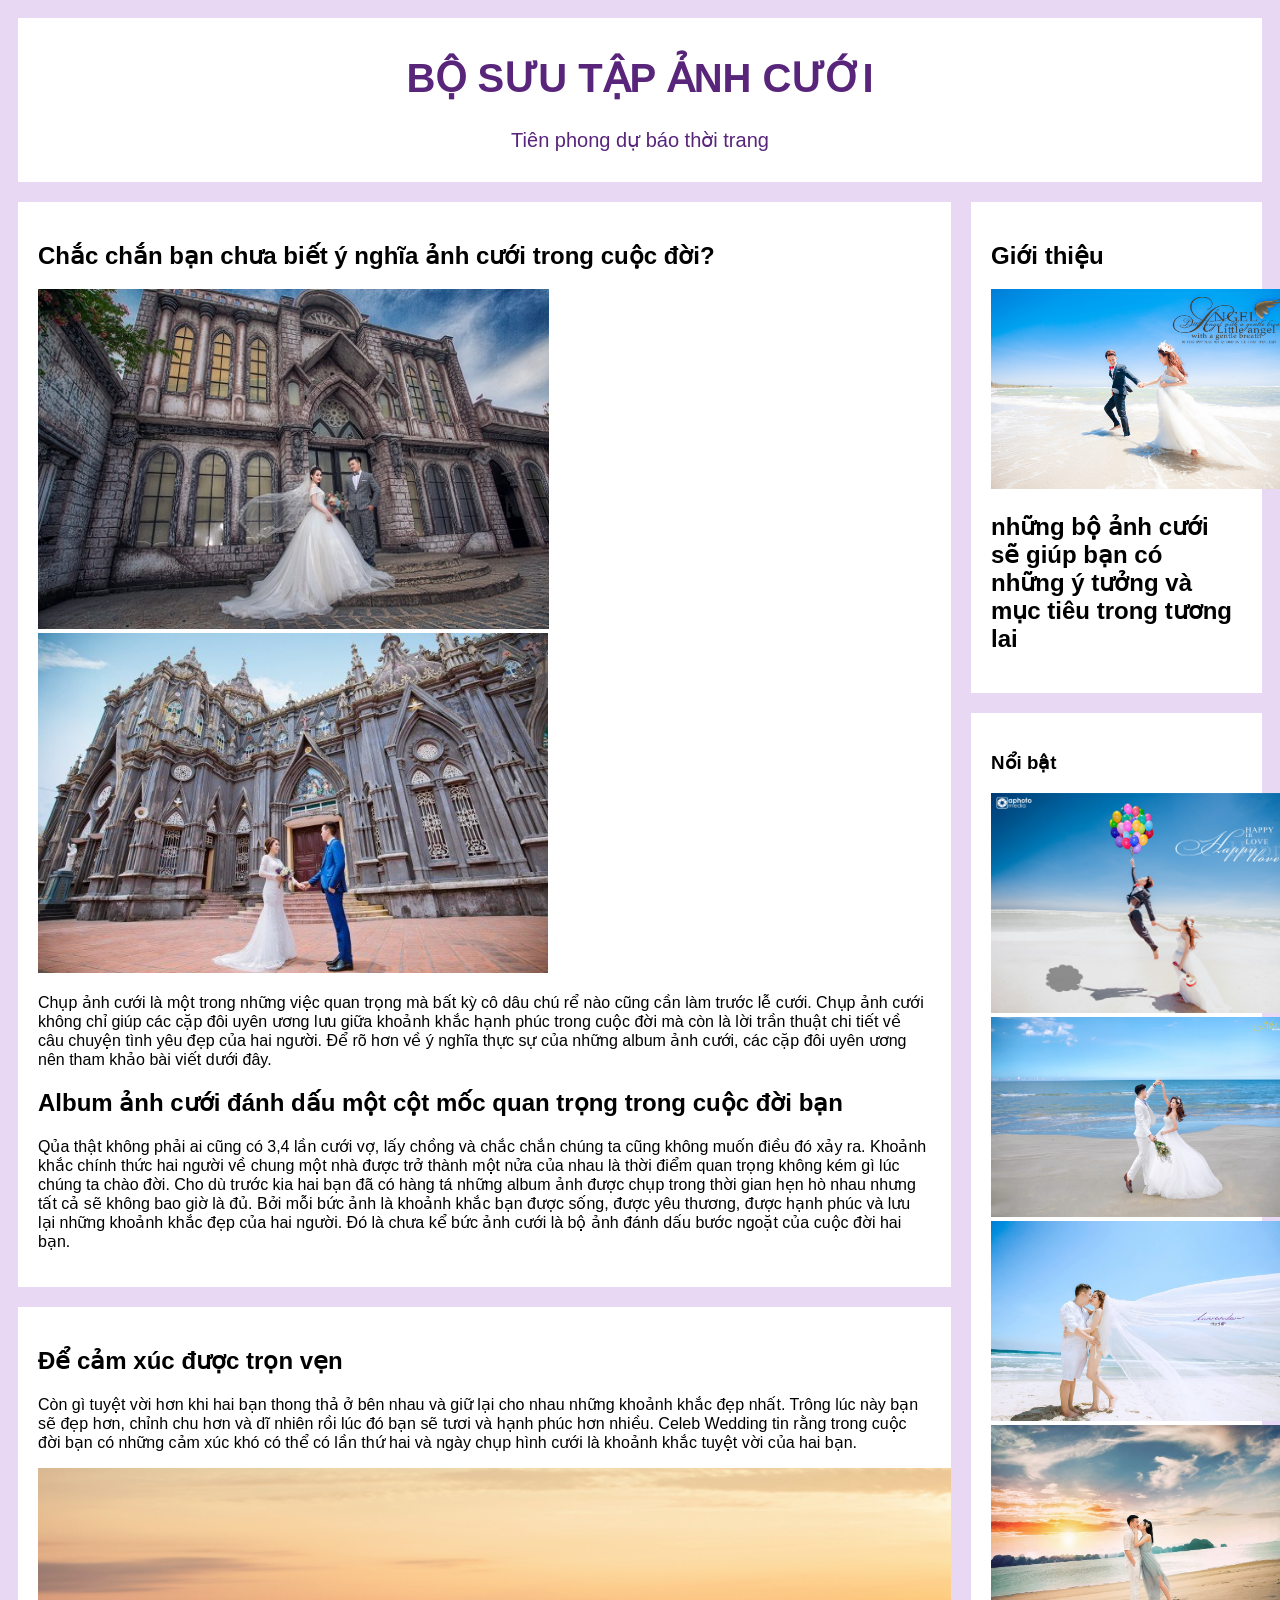
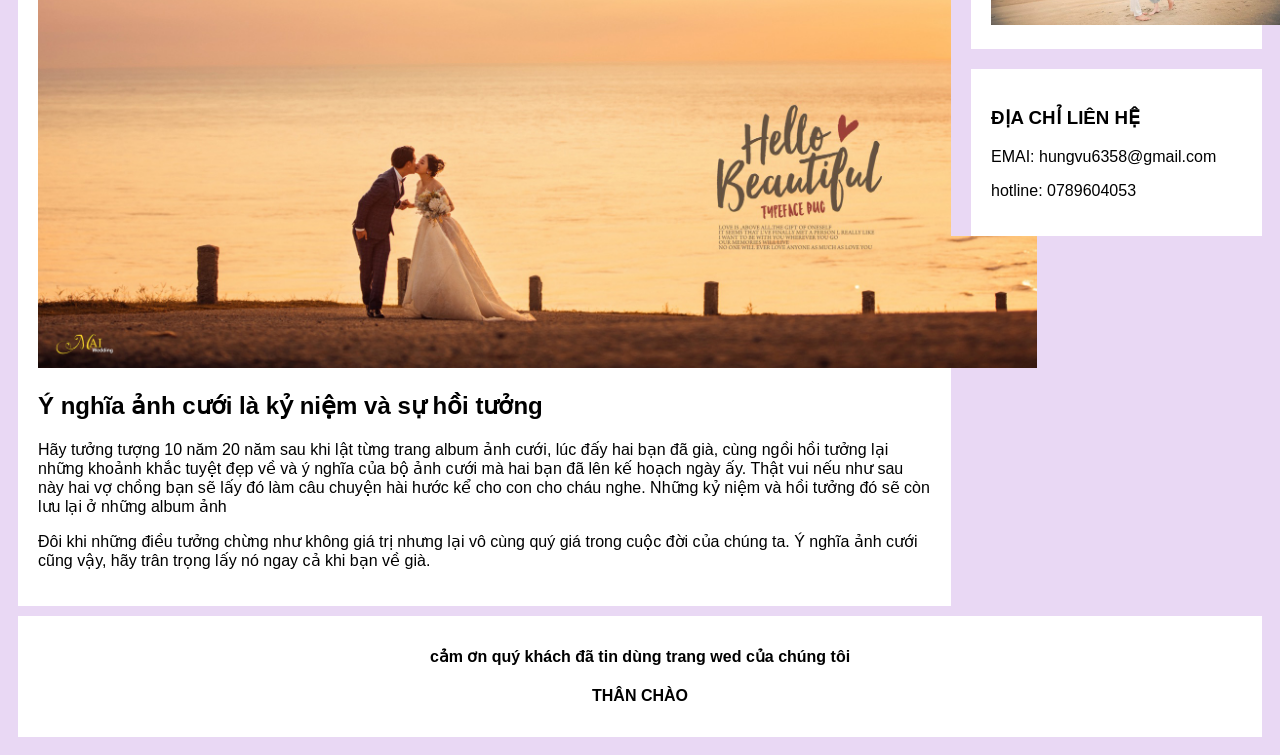
<file: tab10.html>
<!DOCTYPE html>
<html>
<head>
  <title>Ảnh Cưới</title>
<style>
  
* {
  box-sizing: border-box;
}

body {
  font-family: Arial;
  padding: 10px;
  background: #e9d8f4;
}

/* Header/Blog Title */
.header {
  padding: 10px;
  text-align: center;
  background: white;
  color: #58257b;
}

.header h1 {
  font-size: 40px;
}

.header p {
  font-size: 20px;
}

/* Style the top navigation bar */
.topnav {
  overflow: hidden;
  background-color: #58257b;
}

/* Định dạng link điều hướng */
.topnav a {
  float: left;
  display: block;
  color: #f2f2f2;
  text-align: center;
  padding: 14px 16px;
  text-decoration: none;
}

/* Thay đổi màu liên kết khi di chuột qua */
.topnav a:hover {
  background-color: #db7093;
  color: white;
}

/* Tạo hai cột không bằng nhau, float cạnh nhau */
/* Cột trái */
.leftcolumn { 
  float: left;
  width: 75%;
}

/* Cột phải */
.rightcolumn {
  float: left;
  width: 25%;
  background-color: #e9d8f4;
  padding-left: 20px;
}

/* Hình ảnh tượng trưng */
.fakeimg {
  background-color: #baa1cc;
  width: 100%;
  padding: 20px;
}

/* Thêm định dạng thẻ cho bài viết */
.card {
  background-color: white;
  padding: 20px;
  margin-top: 20px;
}

/* Clear float khác sau các cột */
.row:after {
  content: "";
  display: table;
  clear: both;
}

/* Footer */
.footer {
  padding: 10px;
  text-align: center;
  background: white;
  margin-top: 10px;
}

/* Bố cục linh hoạt: các cột xếp chồng lên nhau thay vì cạnh nhau khi màn hình 
có chiều rộng dưới 700px */
@media screen and (max-width: 700px) {
  .leftcolumn, .rightcolumn { 
    width: 100%;
    padding: 0;
  }
}

/* Bố cục linh hoạt: Thanh menu điều hướng xếp chồng lên nhau thay vì cạnh nhau
khi màn hình có chiều rộng dưới 300px  */
@media screen and (max-width: 300px) {
  .topnav a {
    float: none;
    width: 100%;
  }
}
</style>
</head>
<body>

<div class="header">
  <h1>BỘ SƯU TẬP ẢNH CƯỚI</h1>
  <p>Tiên phong dự báo thời trang</p>
</div>
<div class="row">
  <div class="leftcolumn">
    <div class="card">
      <h2>Chắc chắn bạn chưa biết ý nghĩa ảnh cưới trong cuộc đời?</h2>
      <img src="img/BST.h1.jpg" width=auto height="340px">
      <img src="img/BST.h2.jpg" width=auto height="340px">
      <p>Chụp ảnh cưới là một trong những việc quan trọng mà bất kỳ cô dâu chú rể nào cũng cần làm trước lễ cưới.
         Chụp ảnh cưới không chỉ giúp các cặp đôi uyên ương lưu giữa khoảnh khắc hạnh phúc trong cuộc đời mà còn 
         là lời trần thuật chi tiết về câu chuyện tình yêu đẹp của hai người.
Để rõ hơn về ý nghĩa thực sự của những album ảnh cưới, các cặp đôi uyên ương nên tham khảo bài viết dưới đây. </p>
      <h2>Album ảnh cưới đánh dấu một cột mốc quan trọng trong cuộc đời bạn</h2>
      <p>Qủa thật không phải ai cũng có 3,4 lần cưới vợ, lấy chồng và chắc chắn chúng ta cũng không muốn điều đó xảy ra. 
          Khoảnh khắc chính thức hai người về chung một nhà được trở thành một nửa của nhau là thời điểm quan trọng không 
          kém gì lúc chúng ta chào đời.
        Cho dù trước kia hai bạn đã có hàng tá những album ảnh được chụp trong thời gian hẹn hò nhau nhưng tất cả sẽ không
         bao giờ là đủ. Bởi mỗi bức ảnh là khoảnh khắc bạn được sống, được yêu thương, được hạnh phúc và lưu lại những khoảnh 
         khắc đẹp của hai người. Đó là chưa kể bức ảnh cưới là bộ ảnh đánh dấu bước ngoặt của cuộc đời hai bạn.</p>
    </div>
    <div class="card">
      <h2>Để cảm xúc được trọn vẹn</h2>
      <p>Còn gì tuyệt vời hơn khi hai bạn thong thả ở bên nhau và giữ lại cho nhau những khoảnh khắc đẹp nhất. Trông lúc này
          bạn sẽ đẹp hơn, chỉnh chu hơn và dĩ nhiên rồi lúc đó bạn sẽ tươi và hạnh phúc hơn nhiều. Celeb Wedding tin rằng trong 
          cuộc đời bạn có những cảm xúc khó có thể có lần thứ hai và ngày chụp hình cưới là khoảnh khắc tuyệt vời của hai bạn.</p>
      <img src="img/BST.h3.jpg" width=auto height="500px">
      <h2>Ý nghĩa ảnh cưới là kỷ niệm và sự hồi tưởng</h2>
      <p>Hãy tưởng tượng 10 năm 20 năm sau khi lật từng trang album ảnh cưới, lúc đấy hai bạn đã già, cùng ngồi hồi tưởng lại những 
          khoảnh khắc tuyệt đẹp về và ý nghĩa của bộ ảnh cưới mà hai bạn đã lên kế hoạch ngày ấy. Thật vui nếu như sau này hai vợ chồng 
          bạn sẽ lấy đó làm câu chuyện hài hước kể cho con cho cháu nghe. Những kỷ niệm và hồi tưởng đó sẽ còn lưu lại ở những album ảnh </p>
      <p>Đôi khi những điều tưởng chừng như không giá trị nhưng lại vô cùng quý giá trong cuộc đời của chúng ta. Ý nghĩa ảnh cưới cũng vậy, 
          hãy trân trọng lấy nó ngay cả khi bạn về già.</p>
    </div>
  </div>
  <div class="rightcolumn">
    <div class="card">
      <h2>Giới thiệu</h2>
      <img src="img/BST.h4.jpg" width=auto height="200px">
      <h2>những bộ ảnh cưới sẽ giúp bạn có những ý tưởng và mục tiêu trong tương lai</h2>
    </div>
    <div class="card">
      <h3>Nổi bật</h3>
      <img src="img/BST.h5.jpg" width=auto height="220px">
<img src="img/BST.h6.jpg" width=auto height="200px">
      <img src="img/BST.h7.jpg" width=auto height="200px">
      <img src="img/BST.h8.jpg" width=auto height="200px">
    </div>
    <div class="card">
      <h3>ĐỊA CHỈ LIÊN HỆ</h3>
      <p>EMAI: hungvu6358@gmail.com</p>
      <p>hotline: 0789604053</p>
    </div>
  </div>
</div>

<div class="footer">
  <h4>cảm ơn quý khách đã tin dùng trang wed của chúng tôi</h4>
                    <h4>THÂN CHÀO</h4>
</div>

</body>
</html>
</file>
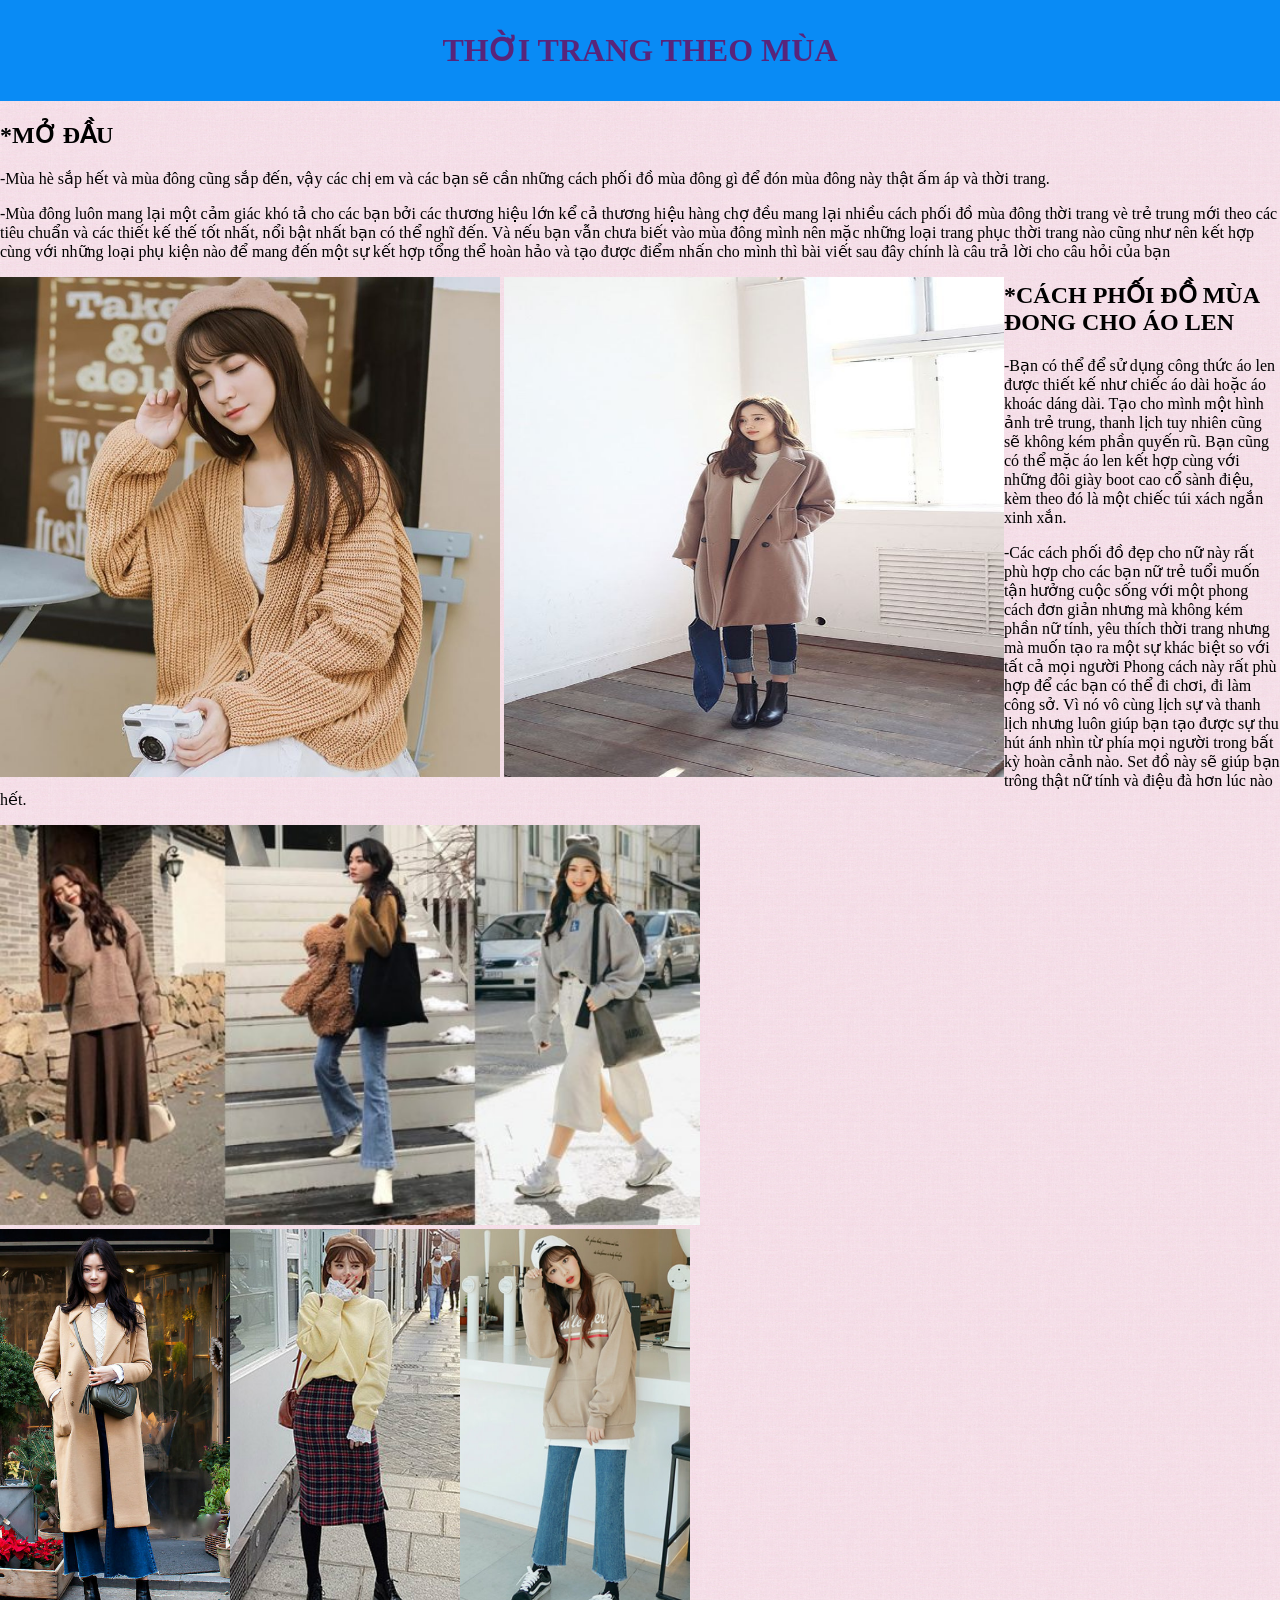
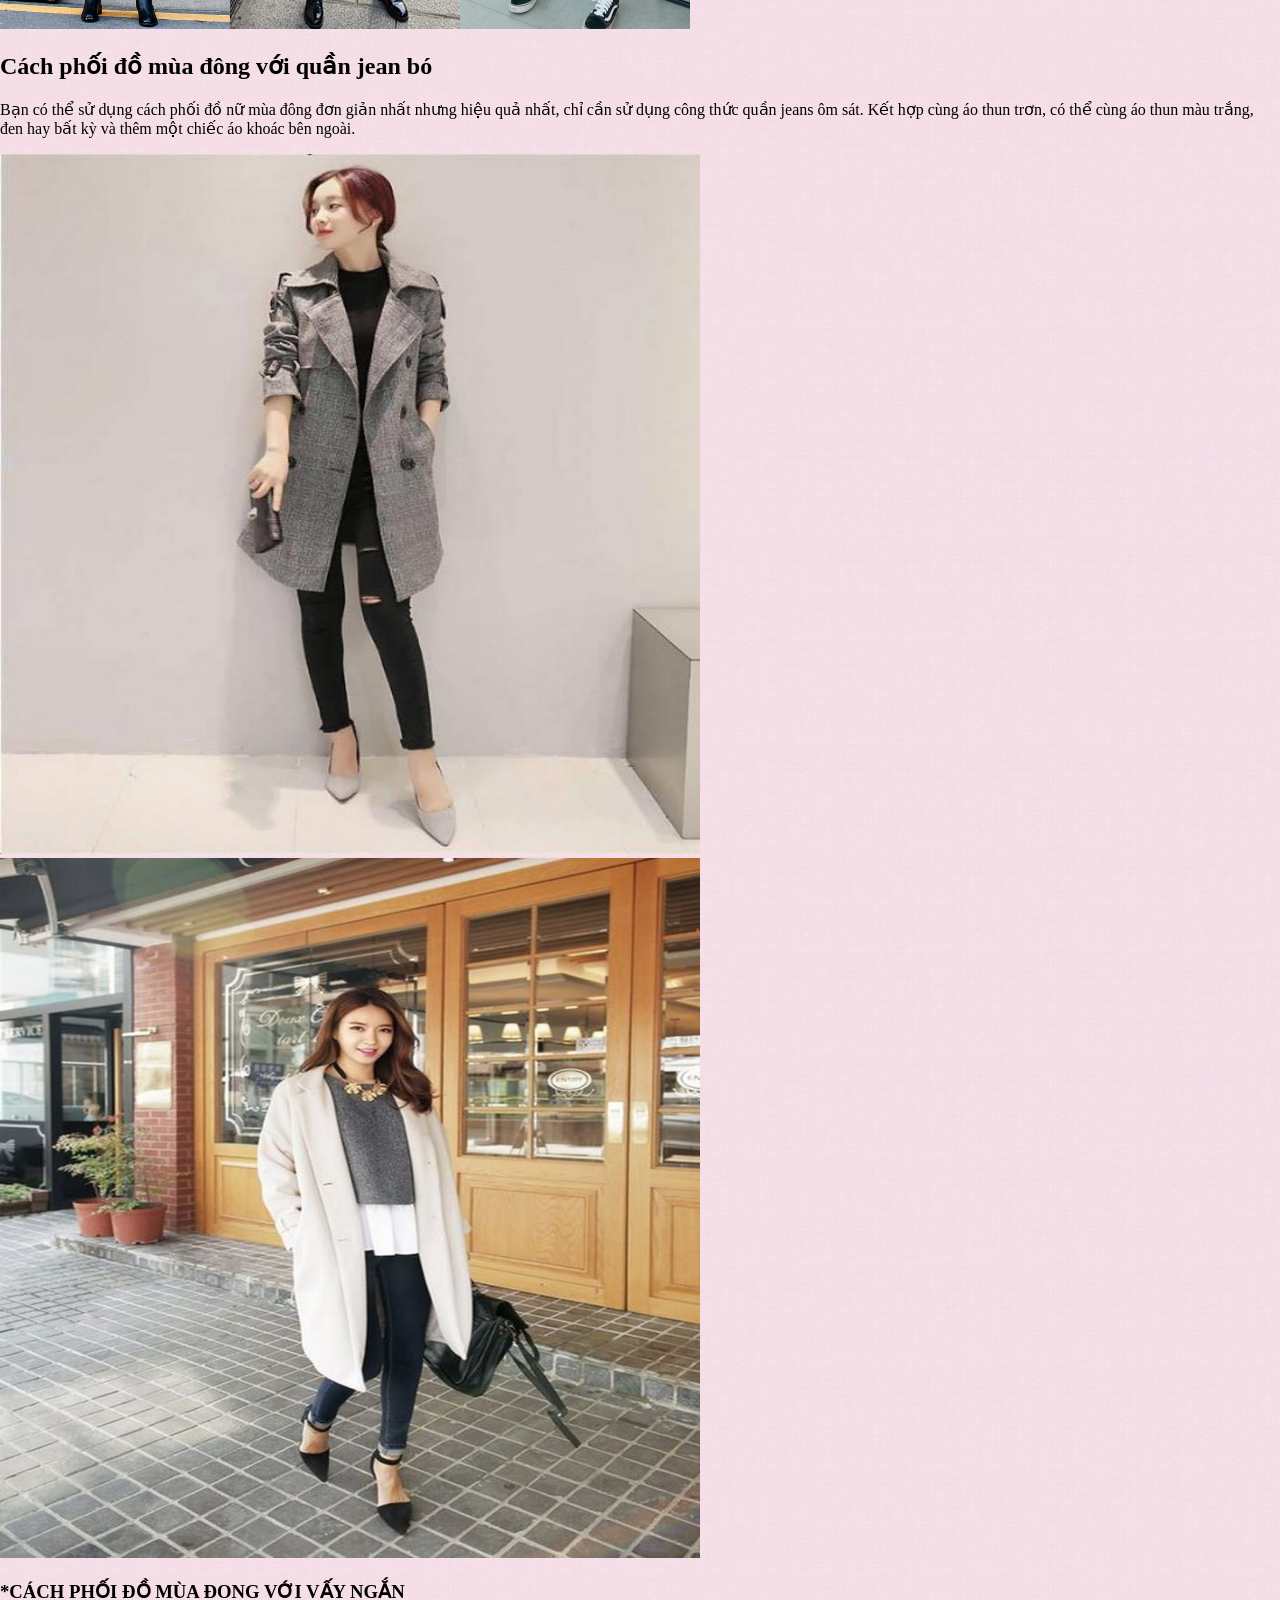
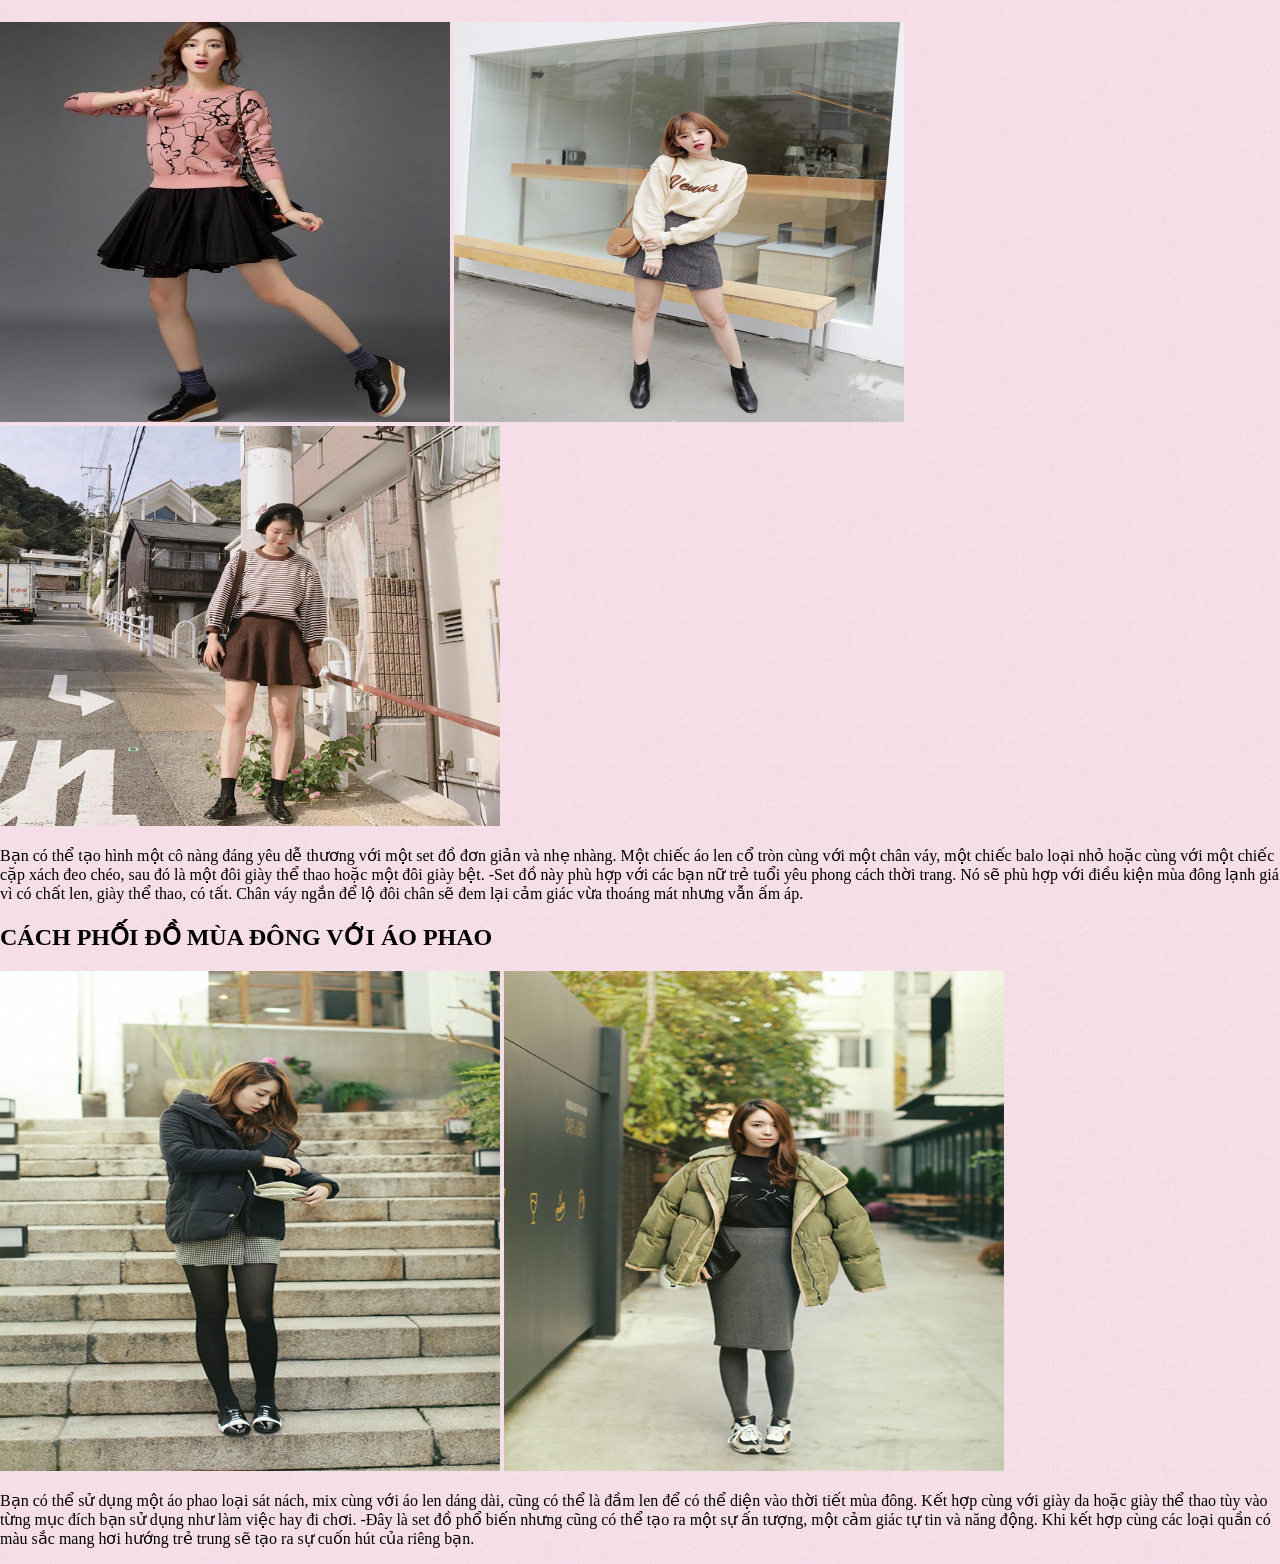
<file: tab12.html>
<!DOCTYPE html>
<html lang="en">
<head>
<title>THỜI TRANG THEO MÙA</title>
<meta charset="utf-8">
<meta name="viewport" content="width=device-width, initial-scale=1">
<style>
* {
  box-sizing: border-box;
}
div.a {
	text-align: center;
}

body {
  margin: 0;
  

}
/* Định dạng header */
.header {
  background-color: #098bf5;
  color: #58257b;
  padding: 10px;
  text-align: center;
}

/* Định dạng thanh điều hướng trên cùng */
.topnav {
  overflow: hidden;
  background-color: #58257b;
}

/* Định dạng link điều hướng */
.topnav a {
  float: left;
  display: block;
  color: #f2f2f2;
  text-align: center;
  padding: 14px 16px;
  text-decoration: none;
}

/* Thay đổi màu liên kết khi di chuột qua */
.topnav a:hover {
  background-color: #db7093;
  color: white;
  font-weight: bold
}

/* Tạo ba cột bằng nhau, float cạnh nhau */
.column {
  float: right 40%;
  width: 33.33%;
  padding: 15px;
}

/* Clear float khác sau các cột */
.row:after {
  content: "";
  display: table;
  clear: both;
}

/* Bố cục linh hoạt: ba cột xếp chồng lên nhau thay vì cạnh nhau khi màn hình 
có chiều rộng dưới 600px */
  @media screen and (max-width:600px) {
    .column {
    width: 100%;
  }
  p {
  height: 5px;
  }
}
</style>
</head>
<body background="images/mau6.jpg">

<div class="header">
  <h1>THỜI TRANG THEO MÙA</h1>
</div>
</div>
<div class="row">
    <h2>*MỞ ĐẦU</h2>
      <p>-Mùa hè sắp hết và mùa đông cũng sắp đến, vậy các chị em và các bạn sẽ cần những cách phối đồ mùa đông 
        gì để đón mùa đông này thật ấm áp và thời trang.</p>
        <p>-Mùa đông luôn mang lại một cảm giác khó tả cho các bạn bởi các thương hiệu lớn kể cả thương hiệu hàng 
          chợ đều mang lại nhiều cách phối đồ mùa đông thời trang vè trẻ trung mới theo các tiêu chuẩn và các thiết 
          kế thế tốt nhất, nổi bật nhất bạn có thể nghĩ đến. Và nếu bạn vẫn chưa biết vào mùa đông mình nên mặc những 
          loại trang phục thời trang nào cũng như nên kết hợp cùng với những loại phụ kiện nào để mang đến một sự kết hợp 
          tổng thể hoàn hảo và tạo được điểm nhấn cho mình thì bài viết sau đây chính là câu trả lời cho câu hỏi của bạn</p>     
      <div style="float: left; position: relative;">
        <img src="img/TTTM.h2.jpeg" width=500px height="500px">
        <img src="images/TTTM.h3.jpg" width=500PX height="500px">     
  </div>
    <h2>*CÁCH PHỐI ĐỒ MÙA ĐONG CHO ÁO LEN</h2>
    <div class="row">
      <p>-Bạn có thể để sử dụng công thức áo len được thiết kế như chiếc áo dài hoặc áo khoác dáng dài. Tạo cho mình một hình
ảnh trẻ trung, thanh lịch tuy nhiên cũng sẽ không kém phần quyến rũ. Bạn cũng có thể mặc áo len kết hợp cùng với những 
        đôi giày boot cao cổ sành điệu, kèm theo đó là một chiếc túi xách ngắn xinh xắn.</p>
      <P>-Các cách phối đồ đẹp cho nữ này rất phù hợp cho các bạn nữ trẻ tuổi muốn tận hưởng cuộc sống với một phong cách đơn 
        giản nhưng mà không kém phần nữ tính, yêu thích thời trang nhưng mà muốn tạo ra một sự khác biệt so với tất cả mọi người 
        Phong cách này rất phù hợp để các bạn có thể đi chơi, đi làm công sở. Vì nó vô cùng lịch sự và thanh lịch nhưng luôn giúp 
        bạn tạo được sự thu hút ánh nhìn từ phía mọi người trong bất kỳ hoàn cảnh nào. Set đồ này sẽ giúp bạn trông thật nữ tính và 
        điệu đà hơn lúc nào hết.</P>
           <div style="float: left; position: relative;">
            <img src="images/TTTM.h4.jpg" width=700px height="400px">
            <img src="images/TTTM.h5.jpg" width= auto height="400px">
    <h2>Cách phối đồ mùa đông với quần jean bó</h2>
      <P>Bạn có thể sử dụng cách phối đồ nữ mùa đông đơn giản nhất nhưng hiệu quả nhất, chỉ cần sử dụng công thức quần jeans ôm sát. Kết hợp 
        cùng áo thun trơn, có thể cùng áo thun màu trắng, đen hay bất kỳ và thêm một chiếc áo khoác bên ngoài.</P>
        <div style="float: left; position: relative;">
          <img src="images/TTTM.h6.jpg" width=700px height="700px">
          <img src="images/TTTM.h7.jpg" width=700px height="700px">
    <h3>*CÁCH PHỐI ĐỒ MÙA ĐONG VỚI VẤY NGẮN</h3>
    <div class="row"></div>
    <div style="float: left; position: relative;">
      <img src="images/TTTM.h8.jpg" width=450px height="400px">
      <img src="images/TTTM.h9.jpg" width=450px height="400px">
      <img src="images/TTTM.h10.jpg" width=500px height="400px">
      <p>Bạn có thể tạo hình một cô nàng đáng yêu dễ thương với một set đồ đơn giản và nhẹ nhàng. Một chiếc áo len cổ tròn 
        cùng với một chân váy, một chiếc balo loại nhỏ hoặc cùng với một chiếc cặp xách đeo chéo, sau đó là một đôi giày thể 
        thao hoặc một đôi giày bệt.

      -Set đồ này phù hợp với các bạn nữ trẻ tuổi yêu phong cách thời trang. Nó sẽ phù hợp với điều kiện mùa đông lạnh giá vì 
      có chất len, giày thể thao, có tất. Chân váy ngắn để lộ đôi chân sẽ đem lại cảm giác vừa thoáng mát nhưng vẫn ấm áp.</p>
           <h2>CÁCH PHỐI ĐỒ MÙA ĐÔNG VỚI ÁO PHAO</h2>
           <div style="float: left; position: relative;">
<img src="images/TTTM.h11.jpg" width=500px height="500px">
            <img src="images/TTTM.h12.jpg" width=500px height="500px">
           <p>Bạn có thể sử dụng một áo phao loại sát nách, mix cùng với áo len dáng dài, cũng có thể là đầm len để có thể diện 
             vào thời tiết mùa đông. Kết hợp cùng với giày da hoặc giày thể thao tùy vào từng mục đích bạn sử dụng như làm việc 
             hay đi chơi.

            -Đây là set đồ phổ biến nhưng cũng có thể tạo ra một sự ấn tượng, một cảm giác tự tin và năng động. Khi kết hợp cùng 
            các loại quần có màu sắc mang hơi hướng trẻ trung sẽ tạo ra sự cuốn hút của riêng bạn.</p>

  </div>
</div>

</body>
</html
</file>
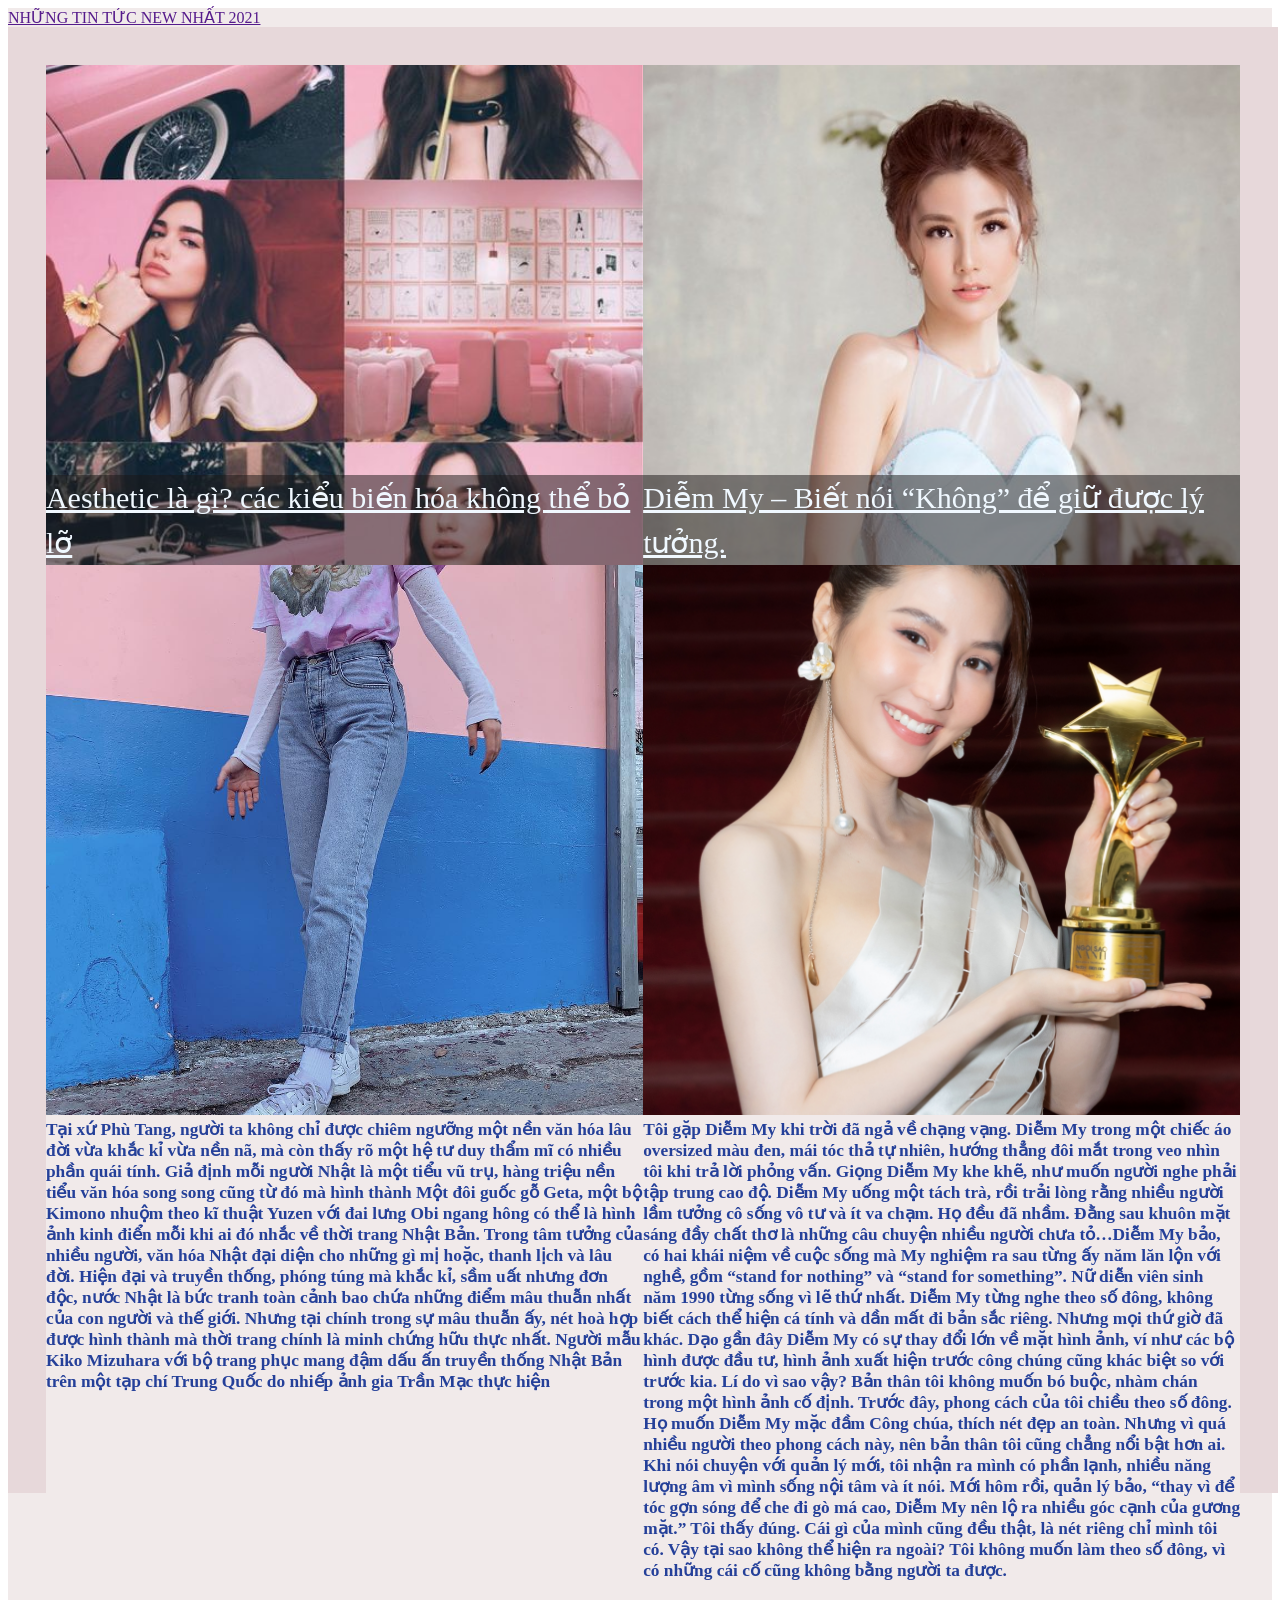
<file: tab4.html>
<!DOCTYPE html>
<html lang="en">
<head>
    <meta charset="UTF-8">
    <meta http-equiv="X-UA-Compatible" content="IE=edge">
    <meta name="viewport" content="width=device-width, initial-scale=1.0">
    <title>Document</title>
</head>
<body>
    <style>
        .trungtam1{
        width: 94.5%;
        margin: 0 auto;
        padding: 3%;
        background-color: #e7d8da	;
        min-height: 1390px;
        }

        .boxtrai1{
                float: left;
                width: 50%;
                }
        .boxgiua1{
            float: left;
             width: 50%;
            }
            .mgb{
    margin-bottom: 30px;
}
.row{
    float:left;
    width: 100%;
    background-color: #f1eaea	;

}
.hdemo{
    min-height: 100px;
}

.mgb20{
   margin-bottom: 20px;
}
.boxtrai1 img{
    width: 100%;
    height: 500px;
    object-fit: cover;
    display: block;
}
.boxtrai1 {
    position: relative;
}
.psta{
    position: absolute;
    width: 100%;
    bottom: 0px;
    left: 0%;
    background-color: rgba(26, 22, 22, 0.5);
}
.boxtrai1 a:hover{
    color: hotpink;

}
.boxphai1-1 a:hover{
    color: hotpink;
   

}
.boxtrai1 a{
    font-size: 30px;
    color: aliceblue;
    line-height: 150%;
}
.boxgiua1 img{
    width: 100%;
    height: 550px;
    object-fit: cover;
}
.boxphai1-1 a{
    color: rgb(37, 64, 153);
   
}
.boxgiua1 a{
    color: rgb(37, 64, 153);
    text-decoration: none;
    font-weight: bold;
    font-size: 13pt;
}

.boxgiua1 a:hover{
    color: hotpink;

}
    </style>
    
    <div class="row mgb">
        <a href="">NHỮNG TIN TỨC NEW NHẤT 2021</a>
        <div class="trungtam1">
            <div class="row"></div>
            
            <div class="row mgb20">
                <div class="boxtrai1 mgphai bgc hdemo ">
                   
                    <img src="images/new1.jpg" alt="">
                    <div class="psta"><a href="#" class="">Aesthetic là gì? các kiểu biến hóa không thể bỏ lỡ</a></div>
                </div>
                <div class="boxtrai1 mgphai bgc hdemo ">
                    <img src="images/new2.jpg" alt="">
                    <div class="psta"><a href="#" class="">Diễm My – Biết nói “Không” để giữ được lý tưởng.</a></div>
                </div>
                <div class="boxgiua1 mgphai  ">
                    <img src="images/new4.jpg" alt="">
                    <a href="#" class="">Tại xứ Phù Tang, người ta không chỉ được chiêm ngưỡng một nền văn hóa lâu đời vừa khắc kỉ vừa nền nã, mà còn thấy rõ một hệ tư duy thẩm mĩ có nhiều phần quái tính. Giả định mỗi người Nhật là một tiểu vũ trụ, hàng triệu nền tiểu văn hóa song song cũng từ đó mà hình thành

                        Một đôi guốc gỗ Geta, một bộ Kimono nhuộm theo kĩ thuật Yuzen với đai lưng Obi ngang hông có thể là hình ảnh kinh điển mỗi khi ai đó nhắc về thời trang Nhật Bản. Trong tâm tưởng của nhiều người, văn hóa Nhật đại diện cho những gì mị hoặc, thanh lịch và lâu đời. Hiện đại và truyền thống, phóng túng mà khắc kỉ, sầm uất nhưng đơn độc, nước Nhật là bức tranh toàn cảnh bao chứa những điểm mâu thuẫn nhất của con người và thế giới. Nhưng tại chính trong sự mâu thuẫn ấy, nét hoà hợp được hình thành mà thời trang chính là minh chứng hữu thực nhất.
                        
                        Người mẫu Kiko Mizuhara với bộ trang phục mang đậm dấu ấn truyền thống Nhật Bản trên một tạp chí Trung Quốc do nhiếp ảnh gia Trần Mạc thực hiện
                    </a>
                </div>
                <div class="boxgiua1 mgphai    ">
                    <img src="images/new3.jpg" alt="">
                    <a href="#" class="">Tôi gặp Diễm My khi trời đã ngả về chạng vạng. Diễm My trong một chiếc áo oversized màu đen, mái
                        tóc thả tự nhiên, hướng thẳng đôi mắt trong veo nhìn tôi khi trả lời phỏng vấn. Giọng Diễm My khe
                        khẽ, như muốn người nghe phải tập trung cao độ. Diễm My uống một tách trà, rồi trải lòng rằng
                        nhiều người lầm tưởng cô sống vô tư và ít va chạm. Họ đều đã nhầm. Đằng sau khuôn mặt sáng đầy
                        chất thơ là những câu chuyện nhiều người chưa tỏ…Diễm My bảo, có hai khái niệm về cuộc sống mà My nghiệm ra sau từng ấy năm lăn lộn với nghề, gồm “stand for nothing”
                        và “stand for something”. Nữ diễn viên sinh năm 1990 từng sống vì lẽ thứ nhất. Diễm My từng nghe theo số đông, không biết cách
                        thể hiện cá tính và dần mất đi bản sắc riêng. Nhưng mọi thứ giờ đã khác.
                        
                        Dạo gần đây Diễm My có sự thay đổi lớn về mặt hình ảnh, ví như các bộ hình được đầu tư, hình ảnh xuất hiện trước công chúng cũng khác biệt so với trước kia. Lí do vì sao vậy?
                        Bản thân tôi không muốn bó buộc, nhàm chán trong một hình ảnh cố định. Trước đây, phong cách của tôi
                        chiều theo số đông. Họ muốn Diễm My mặc đầm Công chúa, thích nét đẹp an toàn. Nhưng vì quá nhiều người theo
                        phong cách này, nên bản thân tôi cũng chẳng nổi bật hơn ai. Khi nói chuyện với quản lý mới, tôi nhận ra mình
                        có phần lạnh, nhiều năng lượng âm vì mình sống nội tâm và ít nói. Mới hôm rồi, quản lý bảo, “thay vì để tóc
                        gợn sóng để che đi gò má cao, Diễm My nên lộ ra nhiều góc cạnh của gương mặt.” Tôi thấy đúng. Cái gì của mình
                        cũng đều thật, là nét riêng chỉ mình tôi có. Vậy tại sao không thể hiện ra ngoài? Tôi không muốn làm theo số
                        đông, vì có những cái cố cũng không bằng người ta được.</a>
                </div>
             
                
               
                    
                    
            </div>
        </div>
    </div>



</body>
</html>
</file>
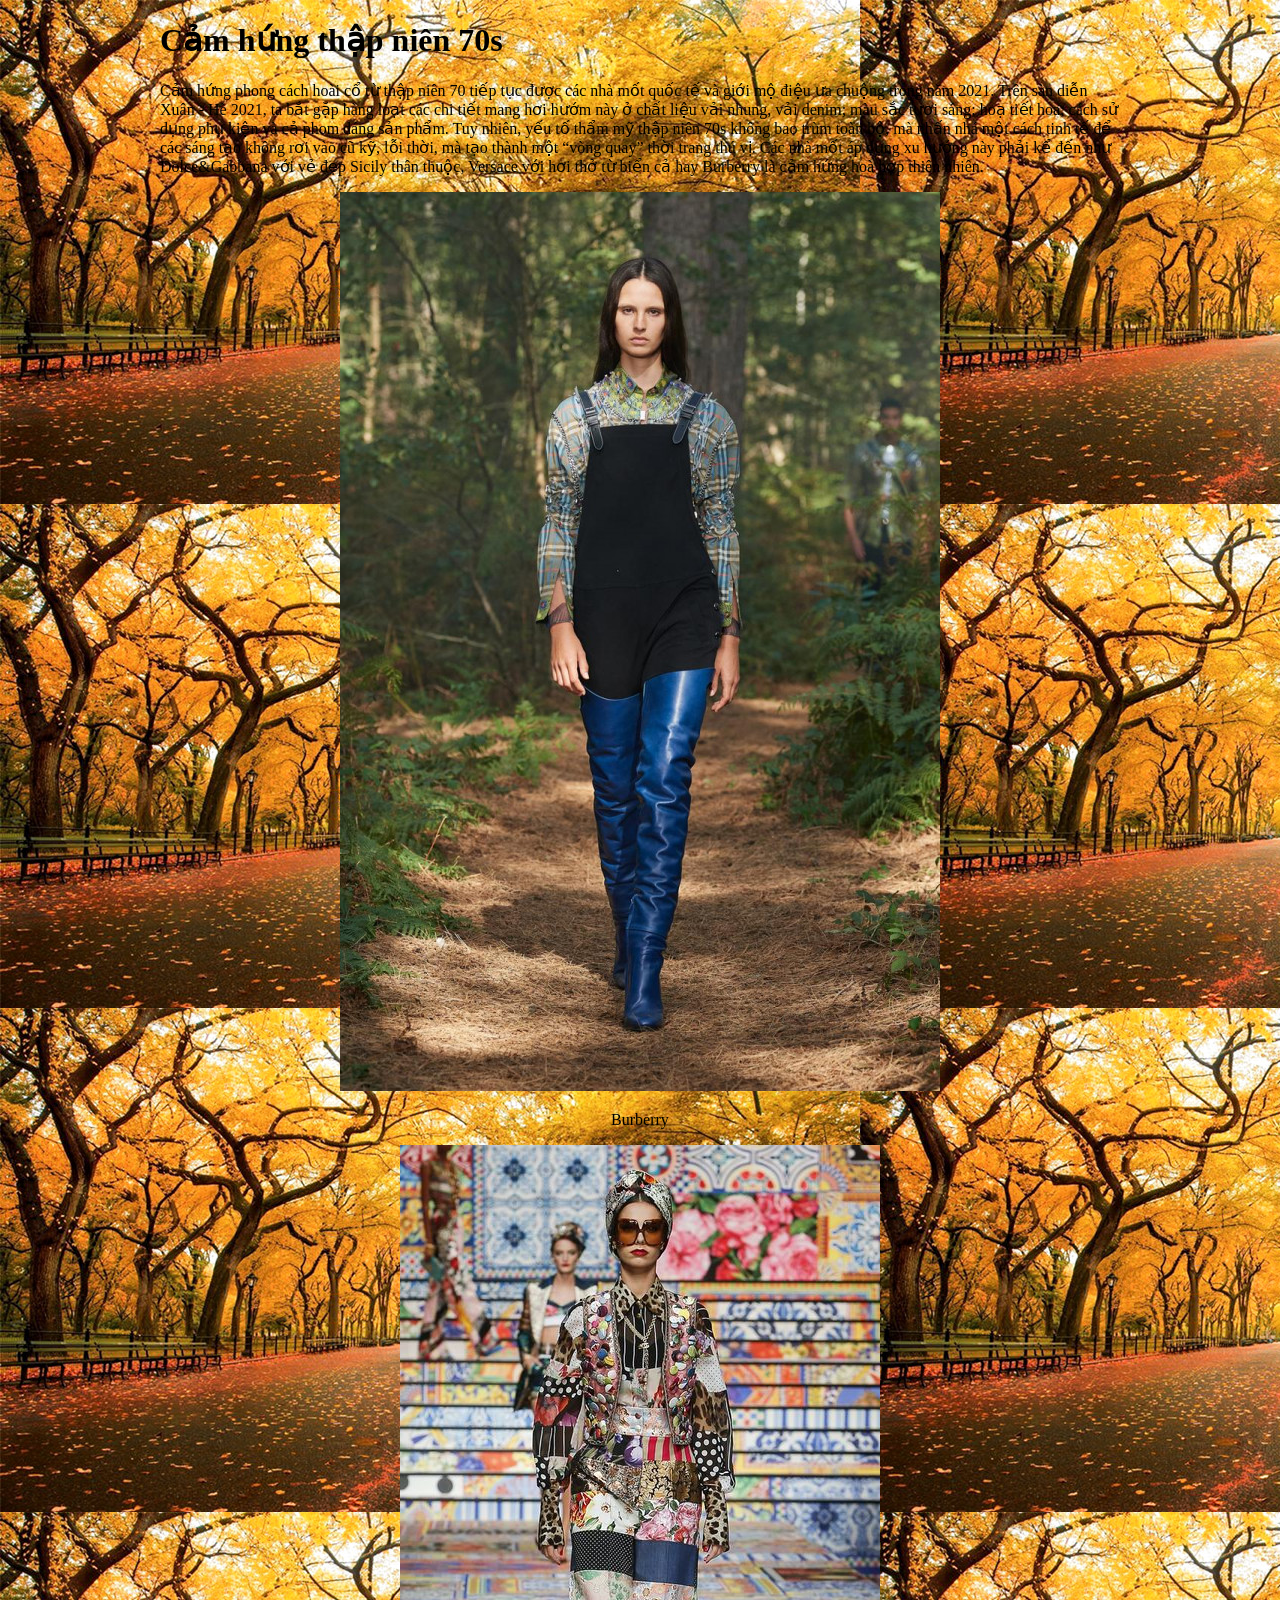
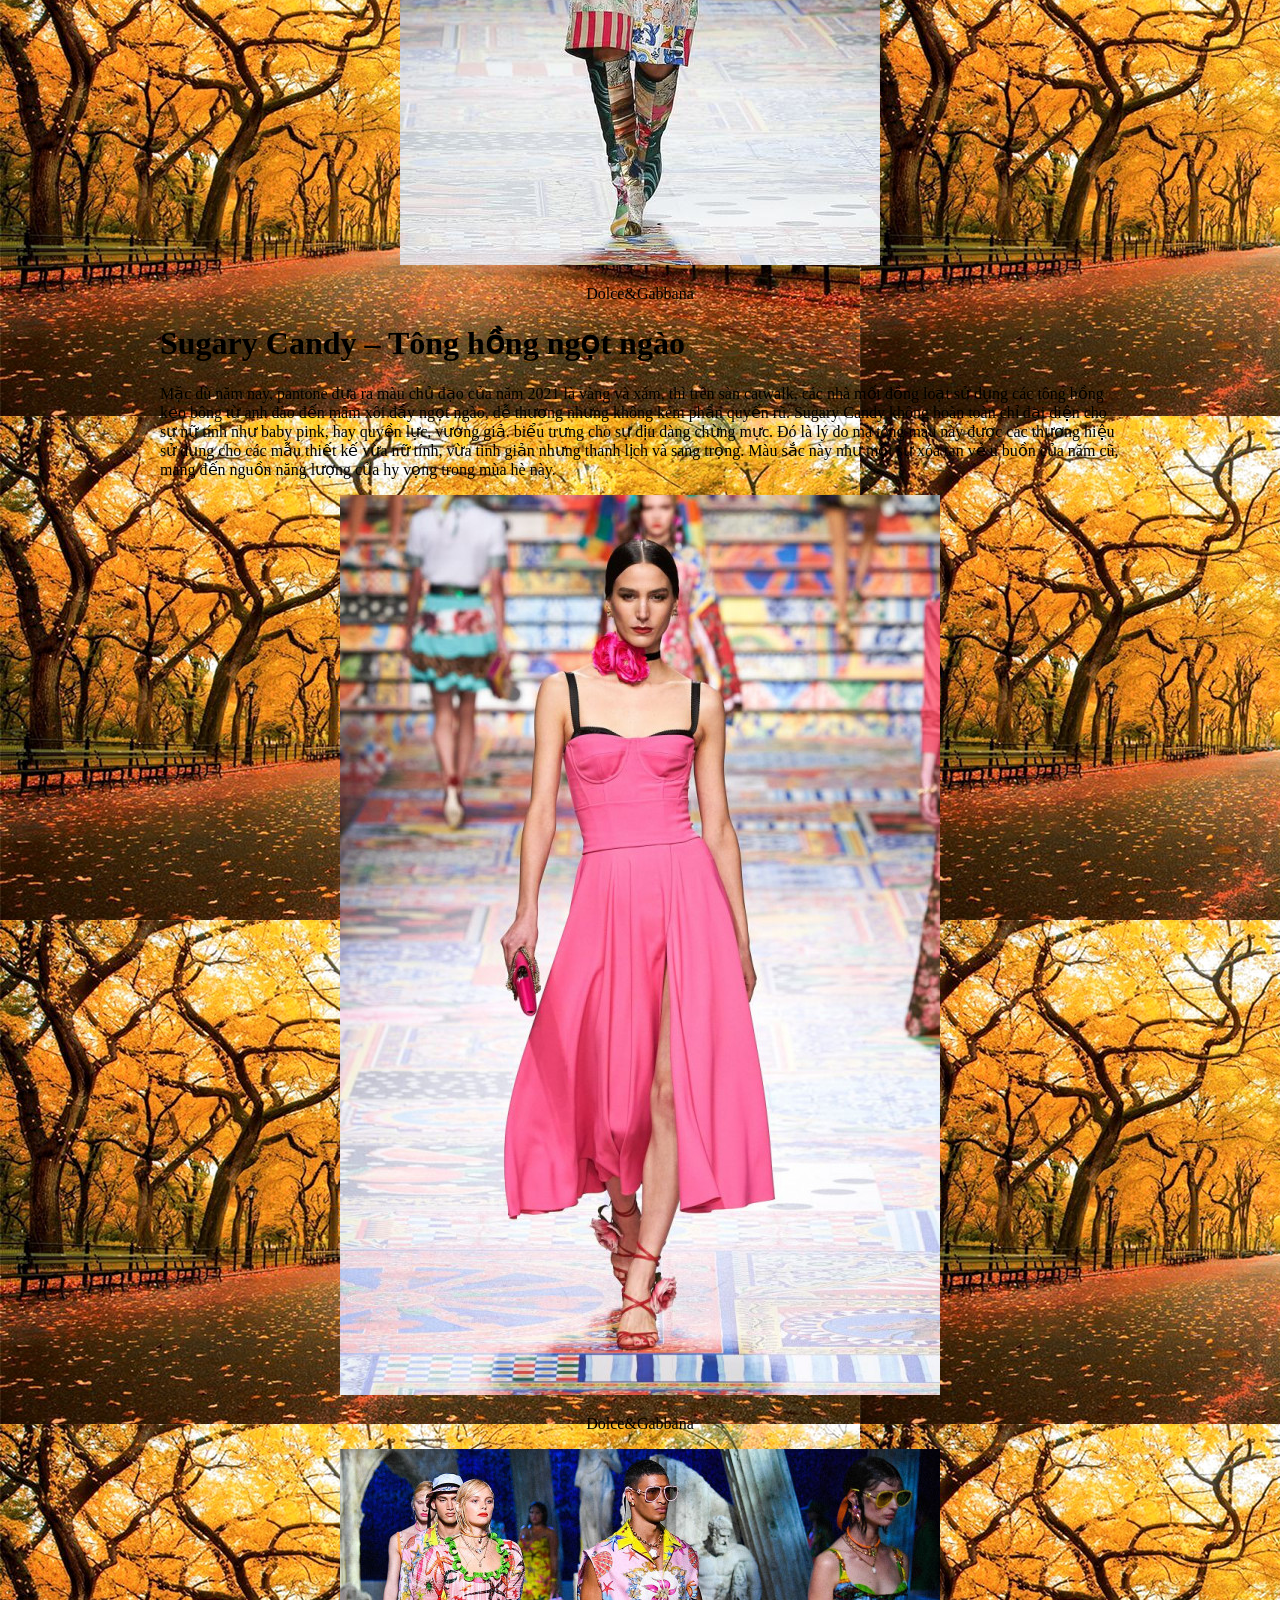
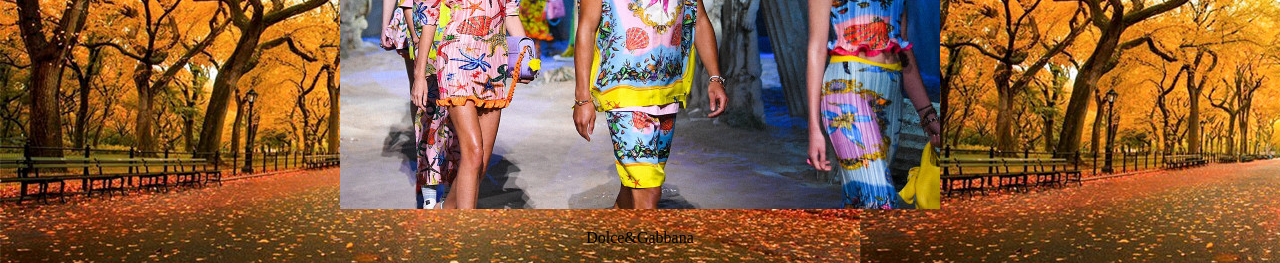
<file: tab6.html>
<!DOCTYPE html>
<html lang=en>
    <head>
        <meta charset="UTF-8">
    </head>
    <body background="images/mau1.jpg">
        <style>
            #content {
                width: 960px;
                margin: 0px auto;
            }
            .text-center{
                text-align: center;
            }

        </style>
        <div id="content">
            <h1>Cảm hứng thập niên 70s</h1>
            <p>Cảm hứng phong cách hoài cổ từ thập niên 70 tiếp tục được các nhà mốt quốc tế và giới mộ điệu ưa chuộng trong năm 2021. Trên sàn diễn Xuân - Hè 2021, ta bắt gặp hàng loạt các chi tiết mang hơi hướm này ở chất liệu vải nhung, vải denim; màu sắc tươi sáng; hoạ tiết hoa; cách sử dụng phụ kiện và cả phom dáng sản phẩm. 

                Tuy nhiên, yếu tố thẩm mỹ thập niên 70s không bao trùm toàn bộ, mà nhấn nhá một cách tinh tế để các sáng tạo không rơi vào cũ kỹ, lỗi thời, mà tạo thành một “vòng quay” thời trang thú vị. Các nhà mốt áp dụng xu hướng này phải kể đến như Dolce&Gabbana với vẻ đẹp Sicily thân thuộc, Versace với hơi thở từ biển cả hay Burberry là cảm hứng hoà hợp thiên nhiên.</p>
            <div class="text-center">
                <img src="images/bosuutap1.jpg"> 
                <p>Burberry</p>
                <img src="images/bosuutap3.jpg"> 
                <p>Dolce&Gabbana</p>
            </div>
            <h1>Sugary Candy – Tông hồng ngọt ngào</h1>
            <p>Mặc dù năm nay, pantone đưa ra màu chủ đạo của năm 2021 là vàng và xám, thì trên sàn catwalk, các nhà mốt đồng loạt sử dụng các tông hồng kẹo bông từ anh đào đến mâm xôi đầy ngọt ngào, dễ thương nhưng không kém phần quyến rũ. 

                Sugary Candy không hoàn toàn chỉ đại diện cho sự nữ tính như baby pink, hay quyền lực, vương giả. biểu trưng cho sự dịu dàng chừng mực. Đó là lý do mà tông màu này được các thương hiệu sử dụng cho các mẫu thiết kế vừa nữ tính, vừa tinh giản nhưng thanh lịch và sang trọng. Màu sắc này như một sự xóa tan vẻ u buồn của năm cũ, mang đến nguồn năng lượng của hy vọng trong mùa hè này.</p>
                <div class="text-center">
                    <img src="images/bosuutap4.jpg"> 
                    <p>Dolce&Gabbana</p>
                    <img src="images/bosuutap5.jpg"> 
                    <p>Dolce&Gabbana</p>
            </div>
    </body>
</html>
</file>
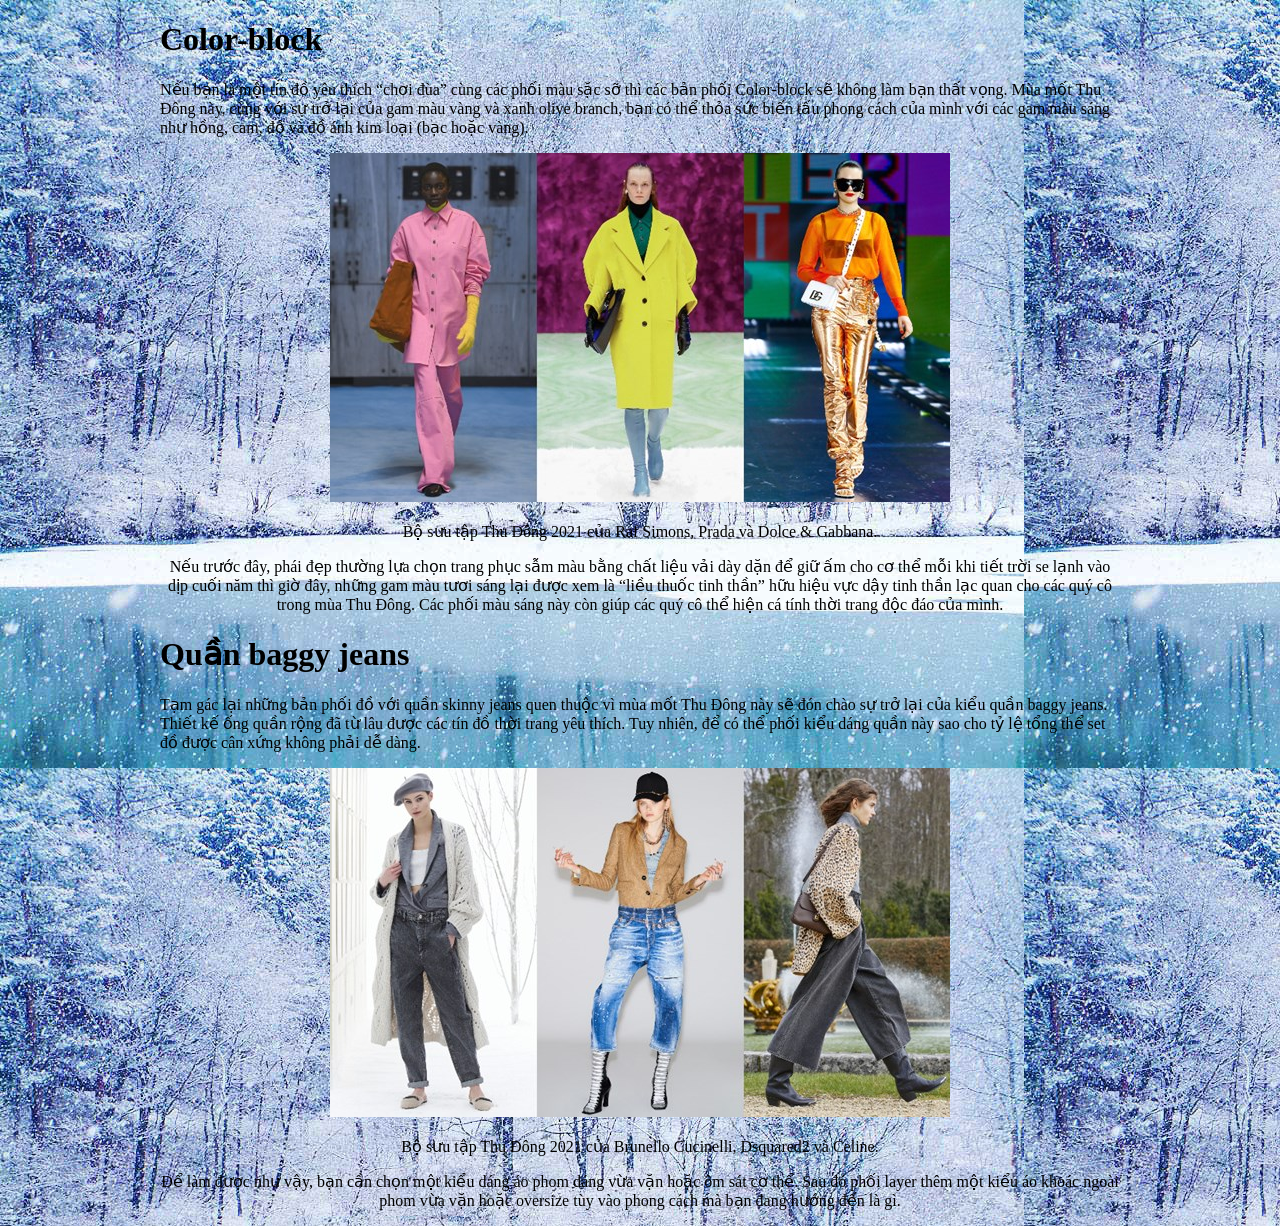
<file: tab7.html>
<!DOCTYPE html>
<html lang=en>
    <head>
        <meta charset="UTF-8">
    </head>
    <body background="images/mau2.jpg">
        <style>
            #content {
                width: 960px;
                margin: 0px auto;
            }
            .text-center{
                text-align: center;
            }

        </style>
        <div id="content">
            <h1>Color-block</h1>
            <p>Nếu bạn là một tín đồ yêu thích “chơi đùa” cùng các phối màu sặc sỡ thì các bản phối Color-block sẽ không làm bạn thất vọng.

                Mùa mốt Thu Đông này, cùng với sự trở lại của gam màu vàng và xanh olive branch, bạn có thể thỏa sức biến tấu phong cách của mình với các gam màu sáng như hồng, cam, đỏ và đồ ánh kim loại (bạc hoặc vàng).</p>
            <div class="text-center">
                <img src="images/bosuutap6.jpg"> 
                <p>Bộ sưu tập Thu Đông 2021 của Raf Simons, Prada và Dolce & Gabbana.</p>
                <p>Nếu trước đây, phái đẹp thường lựa chọn trang phục sẫm màu bằng chất liệu vải dày dặn để giữ ấm cho cơ thể mỗi khi tiết trời se lạnh vào dịp cuối năm thì giờ đây, những gam màu tươi sáng lại được xem là “liều thuốc tinh thần” hữu hiệu vực dậy tinh thần lạc quan cho các quý cô trong mùa Thu Đông.

                    Các phối màu sáng này còn giúp các quý cô thể hiện cá tính thời trang độc đáo của mình.</p>
            </div>
            <h1>Quần baggy jeans</h1>
            <p>Tạm gác lại những bản phối đồ với quần skinny jeans quen thuộc vì mùa mốt Thu Đông này sẽ đón chào sự trở lại của kiểu quần baggy jeans.
                Thiết kế ống quần rộng đã từ lâu được các tín đồ thời trang yêu thích. Tuy nhiên, để có thể phối kiểu dáng quần này sao cho tỷ lệ tổng thể set đồ được cân xứng không phải dễ dàng.</p>
                <div class="text-center">
                    <img src="images/bosuutap7.jpg"> 
                    <p>Bộ sưu tập Thu Đông 2021 của Brunello Cucinelli, Dsquared2 và Celine.</p>
                    <p>Để làm được như vậy, bạn cần chọn một kiểu dáng áo phom dáng vừa vặn hoặc ôm sát cơ thể. Sau đó phối layer thêm một kiểu áo khoác ngoài phom vừa vặn hoặc oversize tùy vào phong cách mà bạn đang hướng đến là gì.</p>
            </div>
    </body>
</html>
</file>
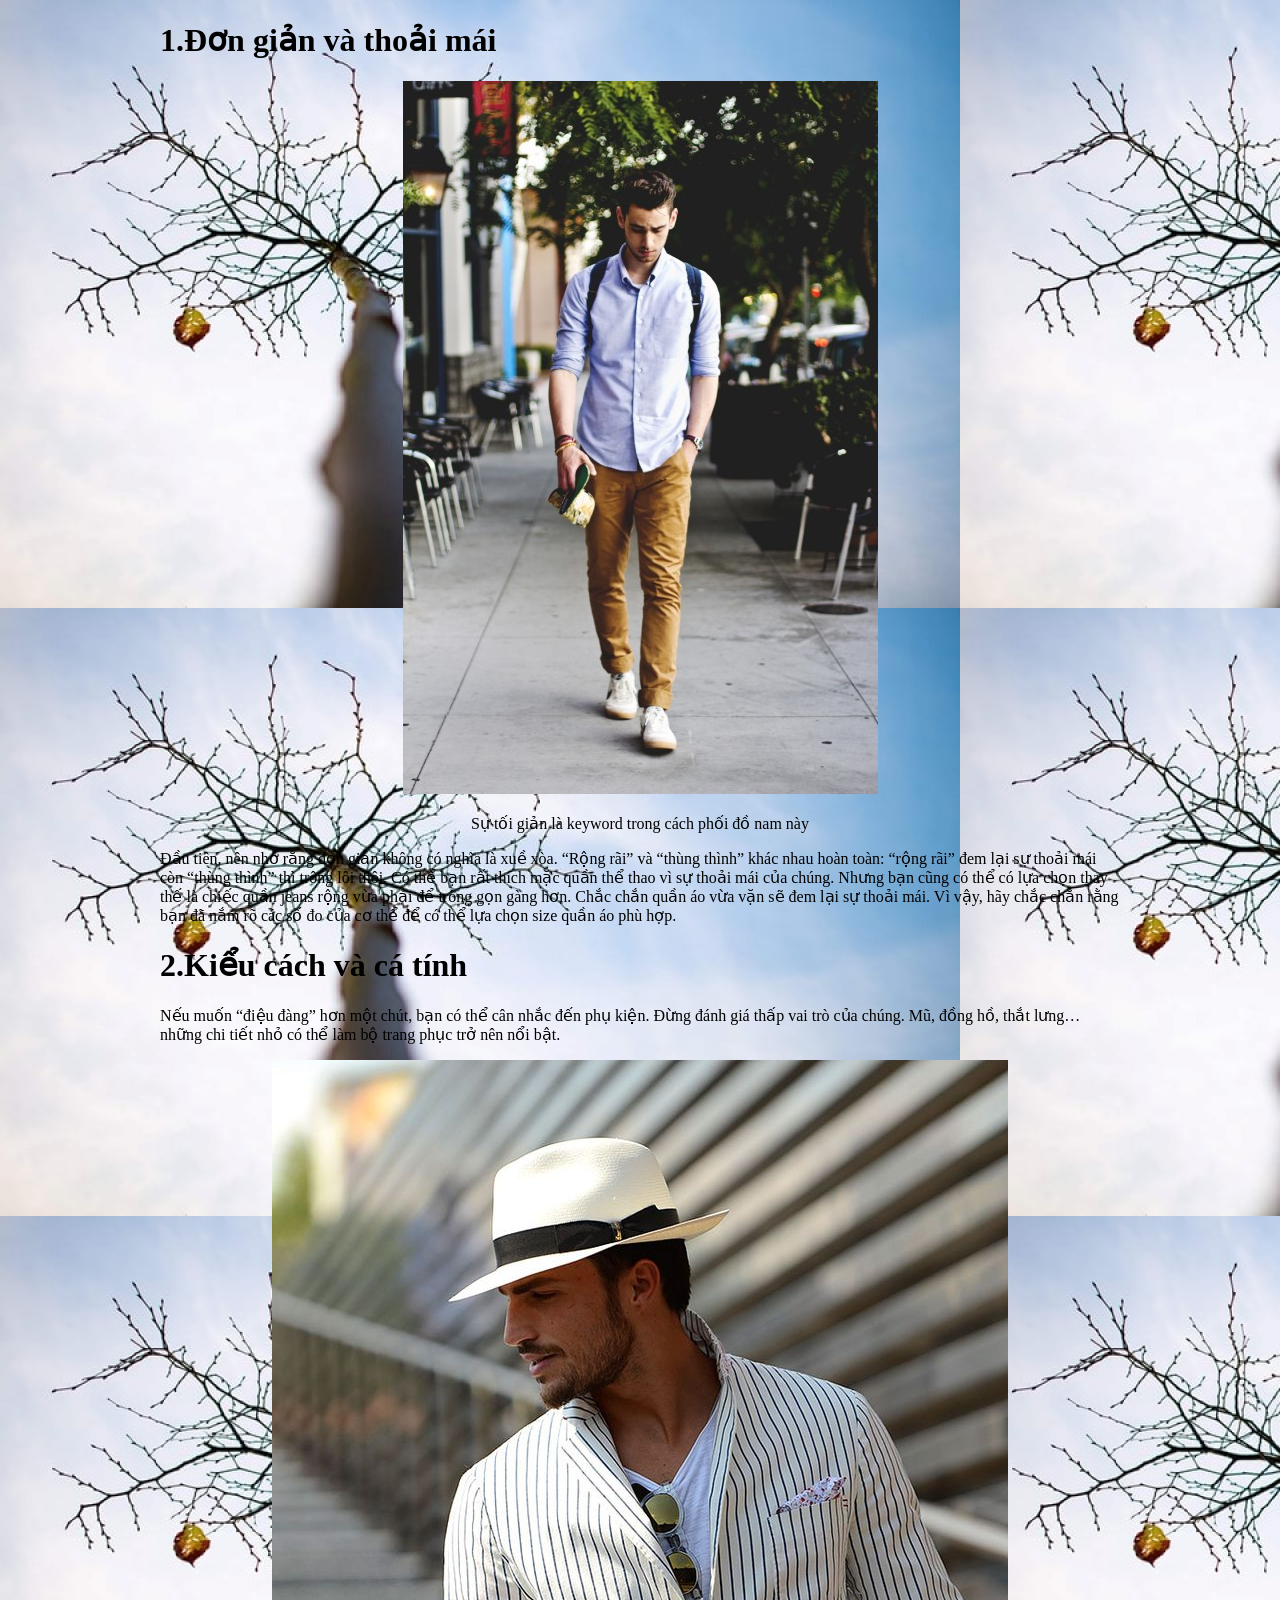
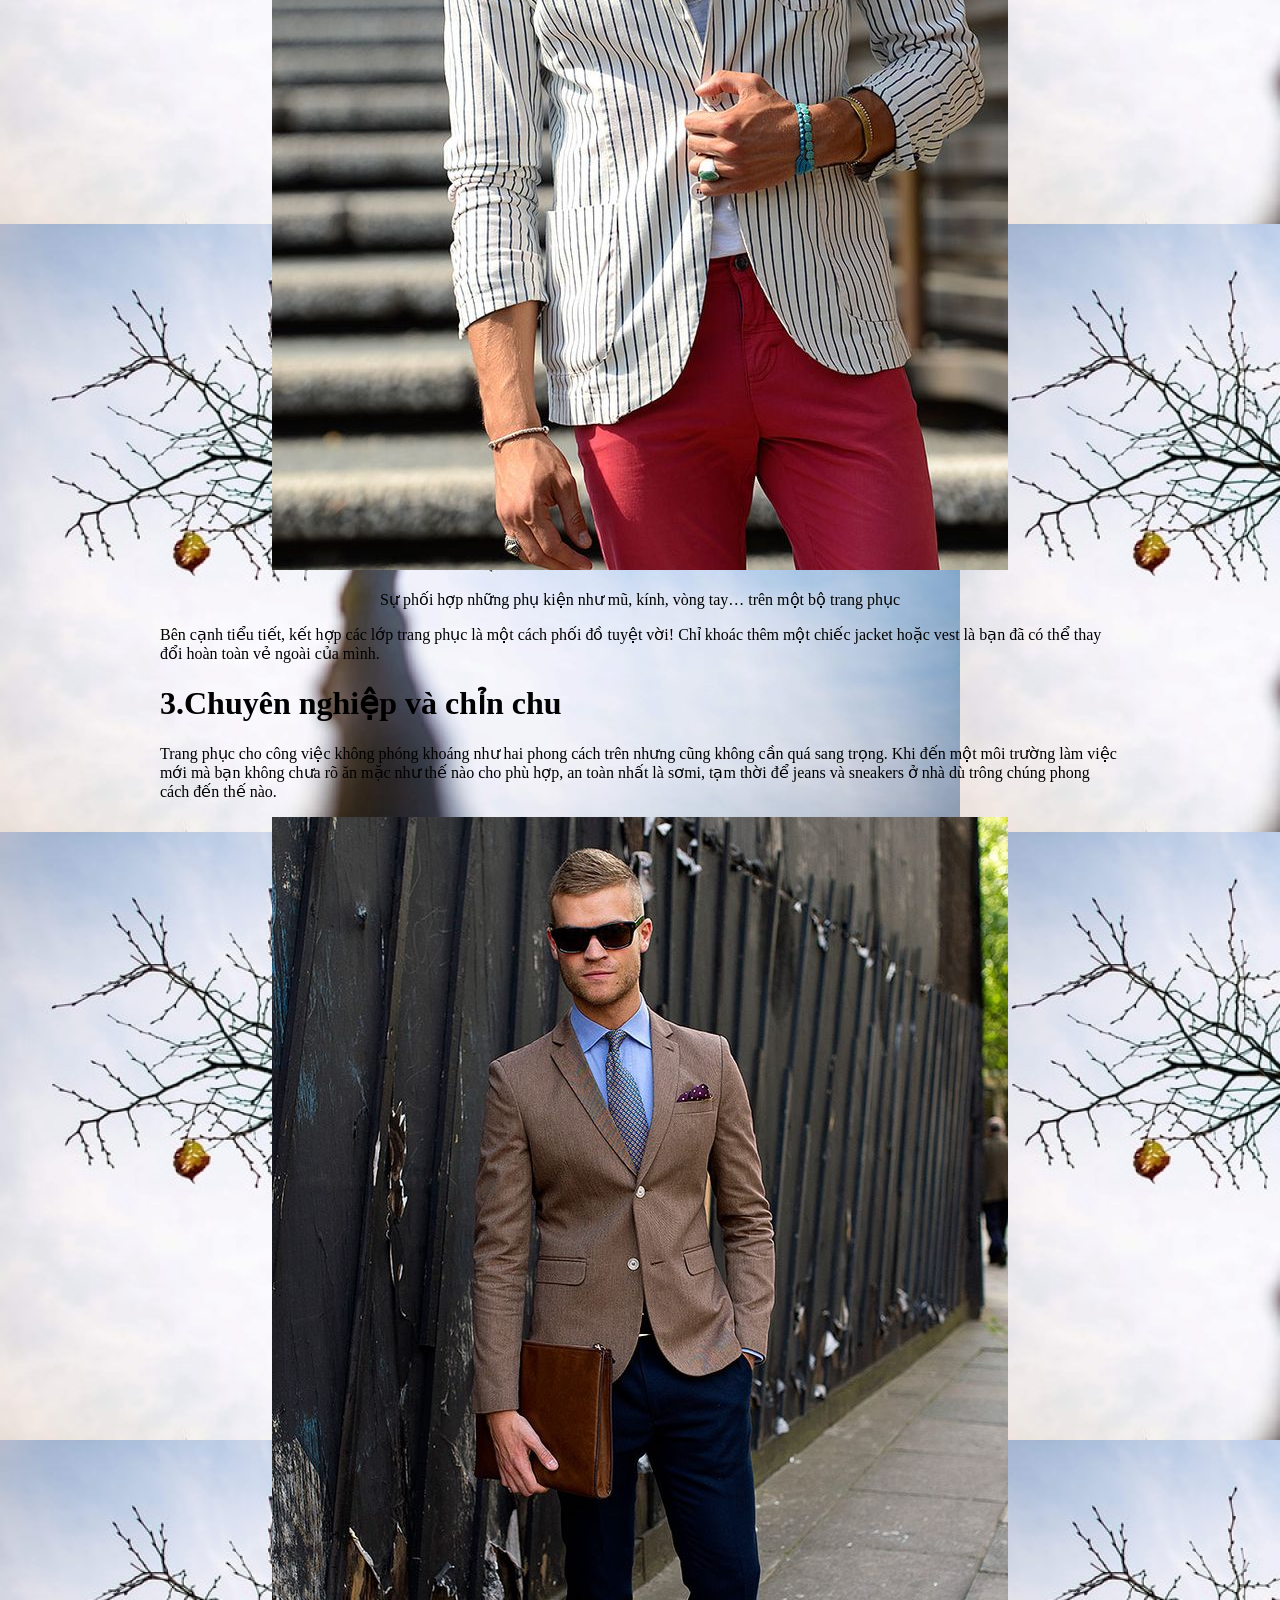
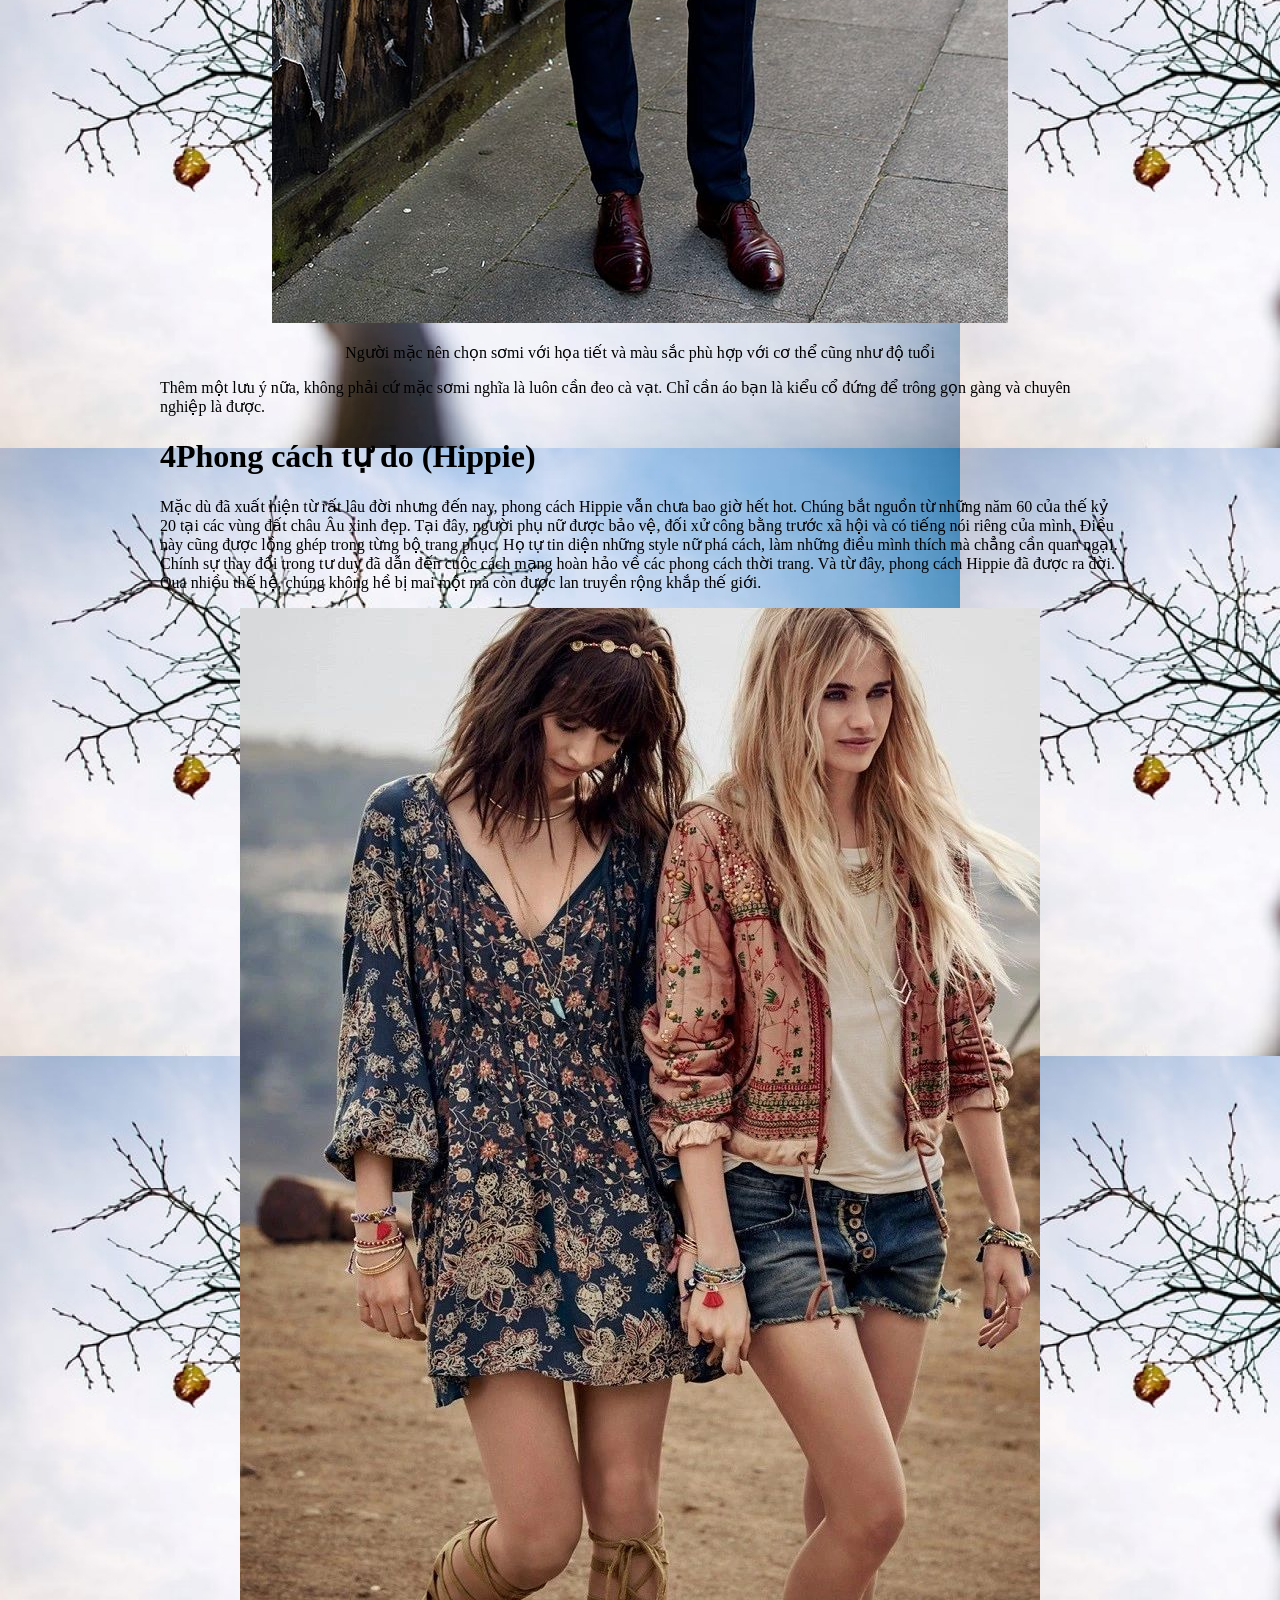
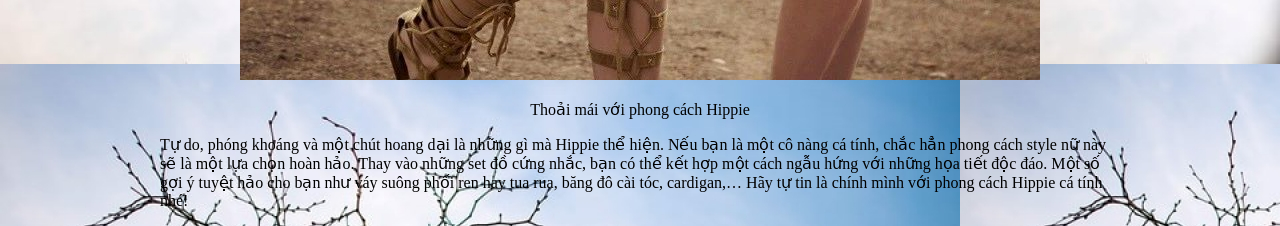
<file: tab8.html>
<!DOCTYPE html>
<html lang=en>
    <head>
        <meta charset="UTF-8">
        <title>Phong cách thời trang</title>
    </head>

    <body background="images/mau3.jpg">
        <style>
            #content {
                width: 960px;
                margin: 0px auto;
            }
            .text-center{
                text-align: center;
            }

        </style>
        <div id="content">
            <h1>1.Đơn giản và thoải mái</h1>
            <div class="text-center">
                <img src="images/phongcach1.jpg"> 
                <p>Sự tối giản là keyword trong cách phối đồ nam này</p>
                
            </div>
            <p>Đầu tiên, nên nhớ rằng đơn giản không có nghĩa là xuề xòa. “Rộng rãi” và “thùng thình” khác nhau hoàn toàn: “rộng rãi” đem lại sự thoải mái còn “thùng thình” thì trông lôi thôi. Có thể bạn rất thích mặc quần thể thao vì sự thoải mái của chúng. Nhưng bạn cũng có thể có lựa chọn thay thế là chiếc quần jeans rộng vừa phải để trông gọn gàng hơn. Chắc chắn quần áo vừa vặn sẽ đem lại sự thoải mái. Vì vậy, hãy chắc chắn rằng bạn đã nắm rõ các số đo của cơ thể để có thể lựa chọn size quần áo phù hợp.</p>
            <h1>2.Kiểu cách và cá tính</h1>
            <p>Nếu muốn “điệu đàng” hơn một chút, bạn có thể cân nhắc đến phụ kiện. Đừng đánh giá thấp vai trò của chúng. Mũ, đồng hồ, thắt lưng… những chi tiết nhỏ có thể làm bộ trang phục trở nên nổi bật.</p>
                <div class="text-center">
                    <img src="images/phongcach2.jpg"> 
                    <p>Sự phối hợp những phụ kiện như mũ, kính, vòng tay… trên một bộ trang phục</p>
            </div>
            <p>Bên cạnh tiểu tiết, kết hợp các lớp trang phục là một cách phối đồ tuyệt vời! Chỉ khoác thêm một chiếc jacket hoặc vest là bạn đã có thể thay đổi hoàn toàn vẻ ngoài của mình.</p>
            <h1>3.Chuyên nghiệp và chỉn chu</h1>
            <p>Trang phục cho công việc không phóng khoáng như hai phong cách trên nhưng cũng không cần quá sang trọng. Khi đến một môi trường làm việc mới mà bạn không chưa rõ ăn mặc như thế nào cho phù hợp, an toàn nhất là sơmi, tạm thời để jeans và sneakers ở nhà dù trông chúng phong cách đến thế nào.</p>
            <div class="text-center">
                <img src="images/phongcach3.jpg"> 
                <p>Người mặc nên chọn sơmi với họa tiết và màu sắc phù hợp với cơ thể cũng như độ tuổi</p>
                </div>
<p>Thêm một lưu ý nữa, không phải cứ mặc sơmi nghĩa là luôn cần đeo cà vạt. Chỉ cần áo bạn là kiểu cổ đứng để trông gọn gàng và chuyên nghiệp là được.

                </p>
                <h1>4Phong cách tự do (Hippie)</h1>
                <p>Mặc dù đã xuất hiện từ rất lâu đời nhưng đến nay, phong cách Hippie vẫn chưa bao giờ hết hot. Chúng bắt nguồn từ những năm 60 của thế kỷ 20 tại các vùng đất châu Âu xinh đẹp. Tại đây, người phụ nữ được bảo vệ, đối xử công bằng trước xã hội và có tiếng nói riêng của mình.

                    Điều này cũng được lồng ghép trong từng bộ trang phục. Họ tự tin diện những style nữ phá cách, làm những điều mình thích mà chẳng cần quan ngại. Chính sự thay đổi trong tư duy đã dẫn đến cuộc cách mạng hoàn hảo về các phong cách thời trang. Và từ đây, phong cách Hippie đã được ra đời. Qua nhiều thế hệ, chúng không hề bị mai một mà còn được lan truyền rộng khắp thế giới.
                    
                    </p>
                <div class="text-center">
                <img src="images/phongcach4.jpg"> 
                <p>Thoải mái với phong cách Hippie</p>
                </div>
                <p>Tự do, phóng khoáng và một chút hoang dại là những gì mà Hippie thể hiện. Nếu bạn là một cô nàng cá tính, chắc hẳn phong cách style nữ này sẽ là một lựa chọn hoàn hảo. Thay vào những set đồ cứng nhắc, bạn có thể kết hợp một cách ngẫu hứng với những họa tiết độc đáo. Một số gợi ý tuyệt hảo cho bạn như váy suông phối ren hay tua rua, băng đô cài tóc, cardigan,… Hãy tự tin là chính mình với phong cách Hippie cá tính nhé!
        
                </p>
                </div>
        </div>
        </body>
</html
</file>
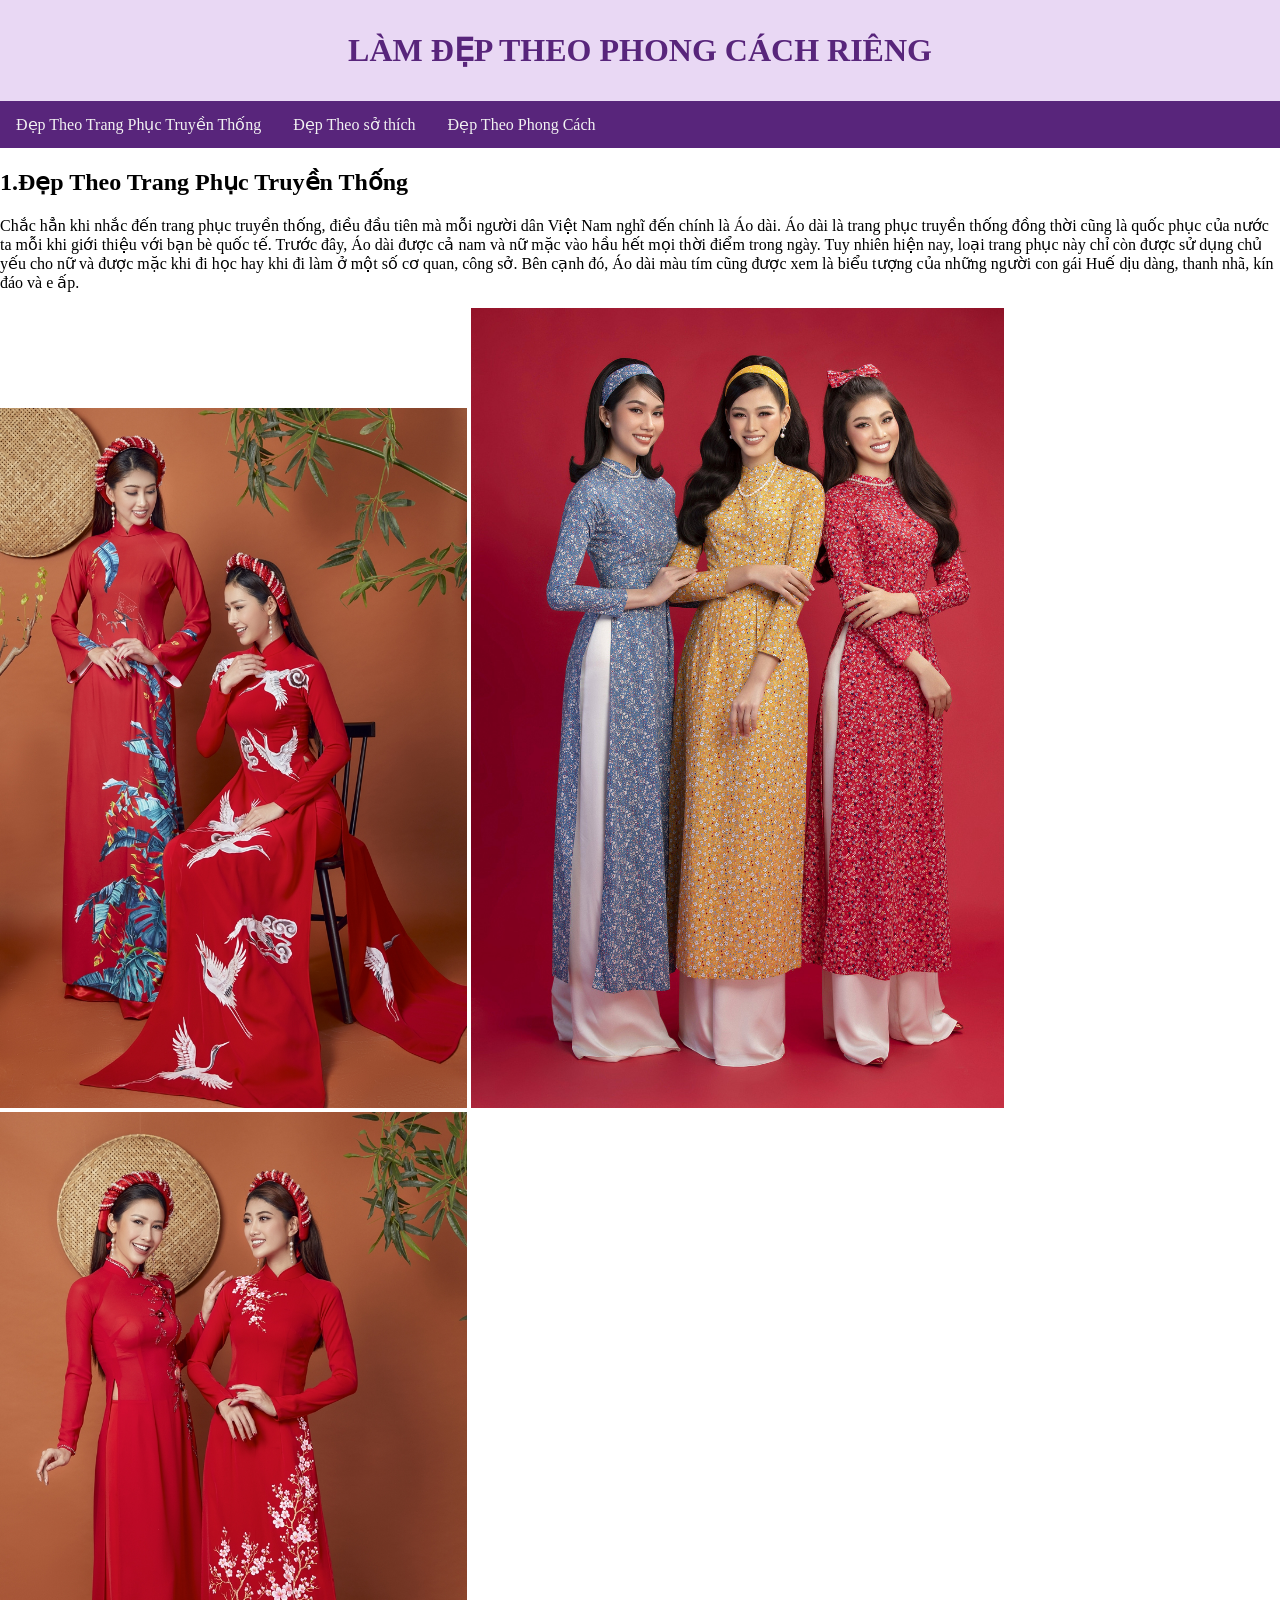
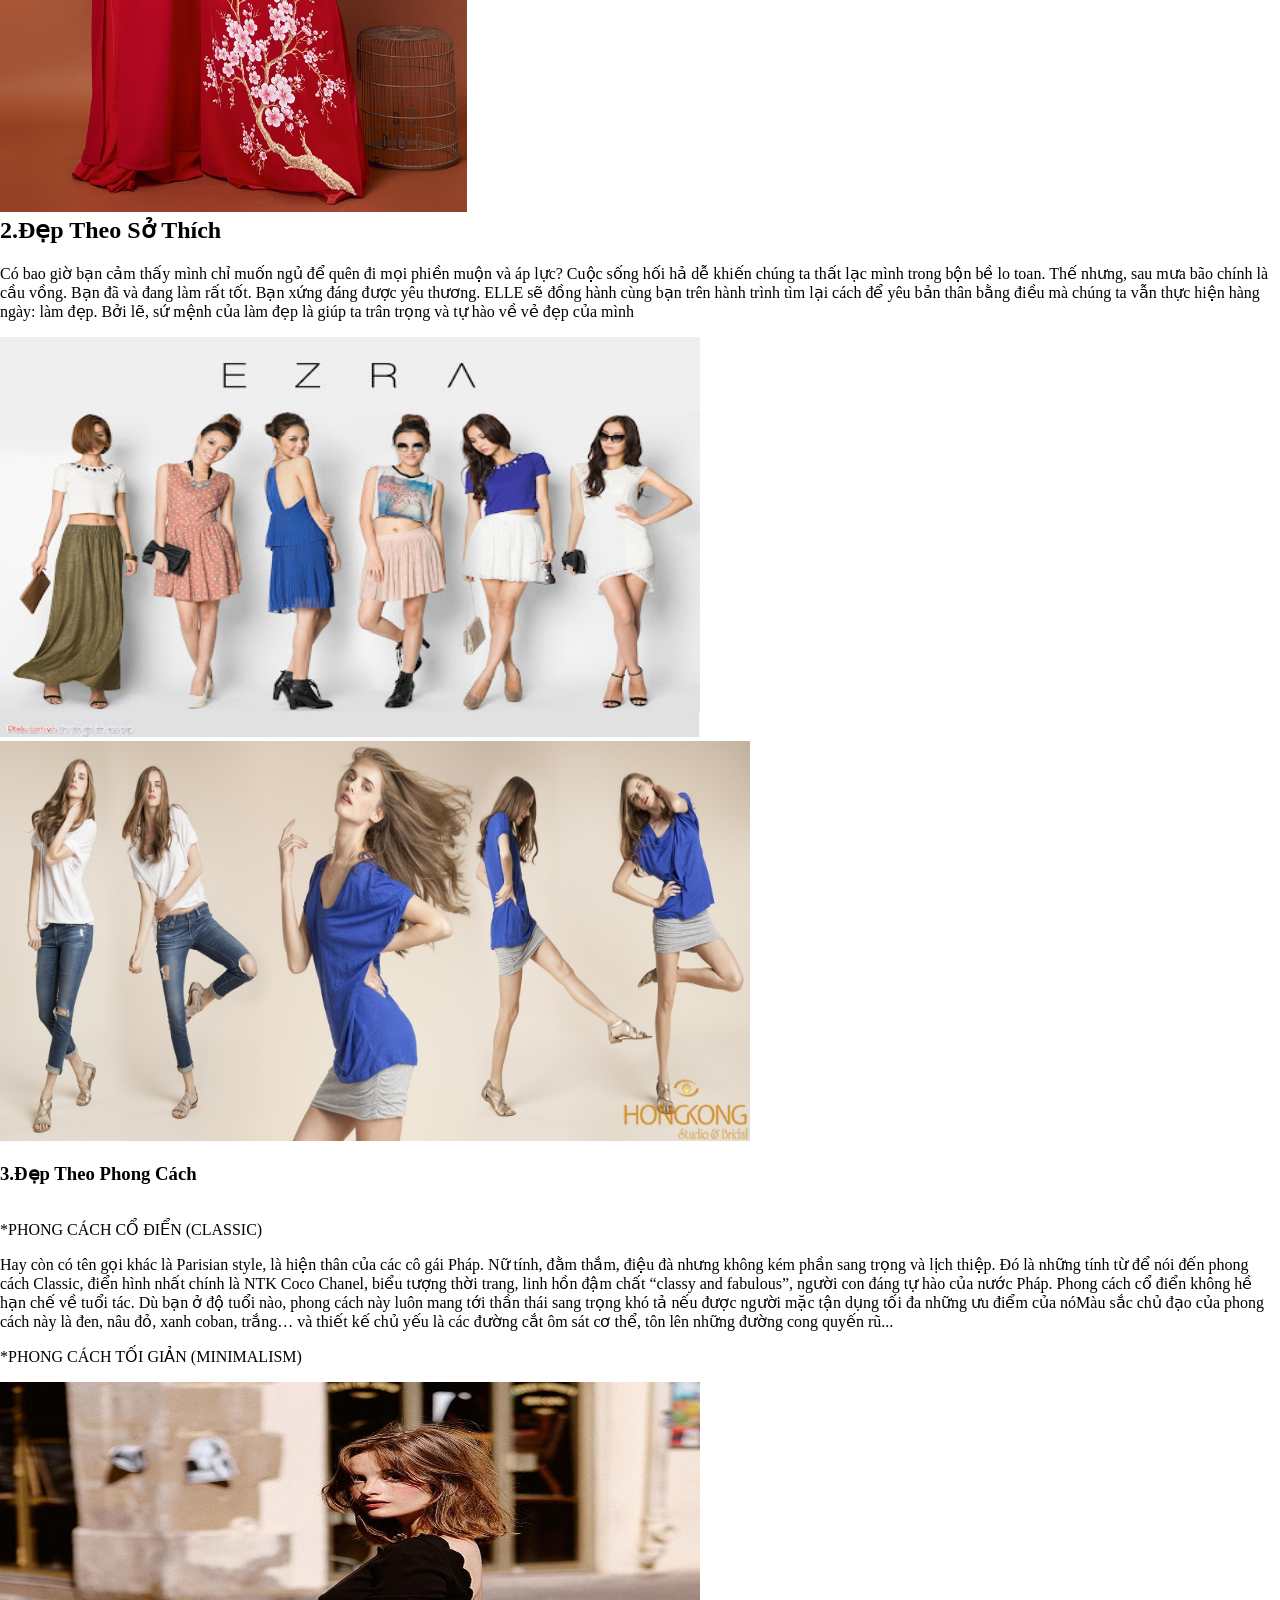
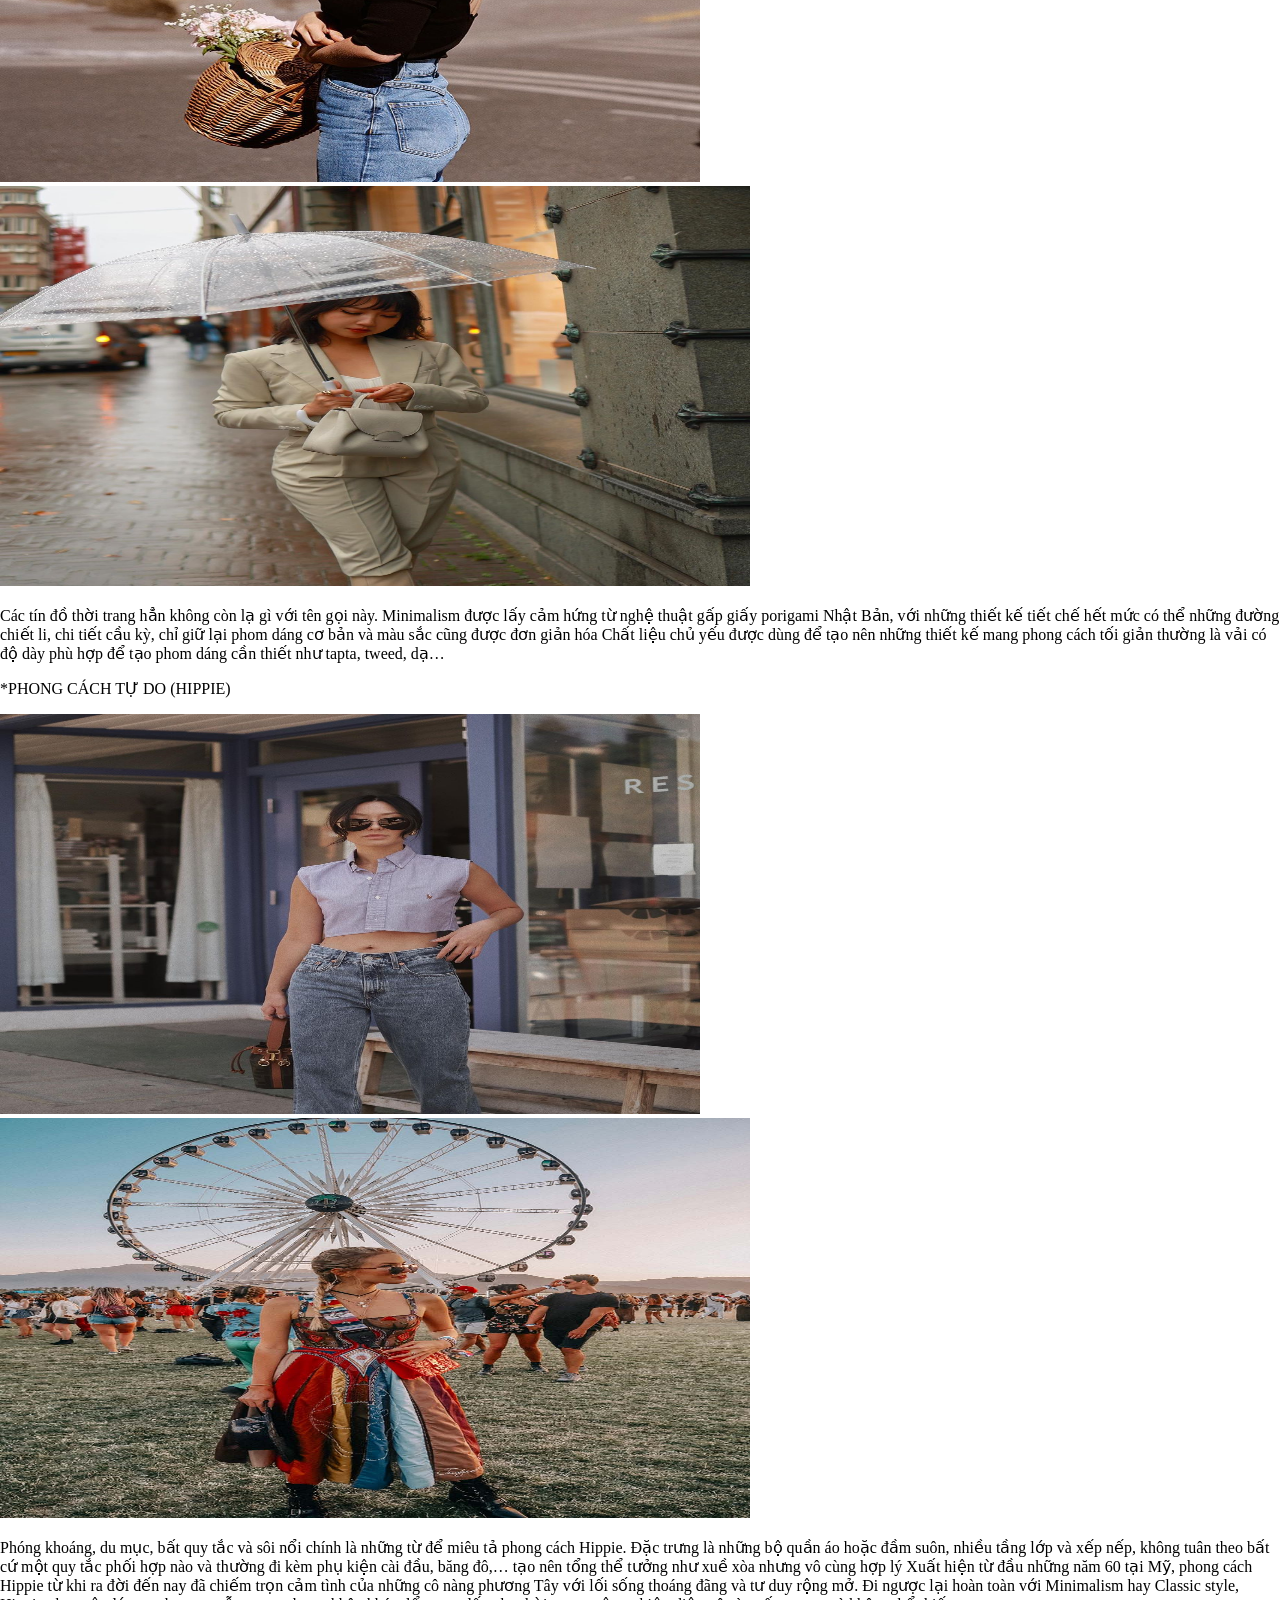
<file: tab9.html>
<!DOCTYPE html>
<html lang="en">
<head>
<title>tư vấn làm đẹp</title>
<meta charset="utf-8">
<meta name="viewport" content="width=device-width, initial-scale=1">
<style>
* {
  box-sizing: border-box;
}
div.a {
	text-align: center;
}

body {
  margin: 0;

}
/* Định dạng header */
.header {
  background-color: #e9d8f4;
  color: #58257b;
  padding: 10px;
  text-align: center;
}

/* Định dạng thanh điều hướng trên cùng */
.topnav {
  overflow: hidden;
  background-color: #58257b;
}

/* Định dạng link điều hướng */
.topnav a {
  float: left;
  display: block;
  color: #f2f2f2;
  text-align: center;
  padding: 14px 16px;
  text-decoration: none;
}

/* Thay đổi màu liên kết khi di chuột qua */
.topnav a:hover {
  background-color: #db7093;
  color: white;
  font-weight: bold
}

/* Tạo ba cột bằng nhau, float cạnh nhau */
.column {
  float: right 40%;
  width: 33.33%;
  padding: 15px;
}

/* Clear float khác sau các cột */
.row:after {
  content: "";
  display: table;
  clear: both;
}

/* Bố cục linh hoạt: ba cột xếp chồng lên nhau thay vì cạnh nhau khi màn hình 
có chiều rộng dưới 600px */
  @media screen and (max-width:600px) {
    .column {
    width: 100%;
  }
  p {
  height: 5px;
  }
}
</style>
</head>
<body>

<div class="header">
  <h1>LÀM ĐẸP THEO PHONG CÁCH RIÊNG</h1>
</div>

<div class="topnav">
  <a href="#">Đẹp Theo Trang Phục Truyền Thống</a>
  <a href="#">Đẹp Theo sở thích</a>
  <a href="#">Đẹp Theo Phong Cách</a>
</div>
<div class="row">
    <h2>1.Đẹp Theo Trang Phục Truyền Thống</h2>
      <p>Chắc hẳn khi nhắc đến trang phục truyền thống, điều đầu tiên mà mỗi người dân Việt Nam nghĩ
         đến chính là Áo dài. Áo dài là trang phục truyền thống đồng thời cũng là quốc phục của nước 
         ta mỗi khi giới thiệu với bạn bè quốc tế. Trước đây, Áo dài được cả nam và nữ mặc vào hầu hết
          mọi thời điểm trong ngày. Tuy nhiên hiện nay, loại trang phục này chỉ còn được sử dụng chủ yếu
           cho nữ và được mặc khi đi học hay khi đi làm ở một số cơ quan, công sở. Bên cạnh đó, Áo dài màu
            tím cũng được xem là biểu tượng của những người con gái Huế dịu dàng, thanh nhã, kín đáo và e ấp.</p>     
      <div style="float: left; position: relative;">
        <img src="images/LĐ.h1.jpg" width=auto height="700px">
        <img src="images/LĐ.h2.jpg" width=auto height="800px">
        <img src="images/LĐ.h4.jpg" width=auto height="700px">      
  </div>
    <h2>2.Đẹp Theo Sở Thích</h2>
    <div class="row">
<p>Có bao giờ bạn cảm thấy mình chỉ muốn ngủ để quên đi mọi phiền muộn và áp lực? Cuộc sống hối hả
         dễ khiến chúng ta thất lạc mình trong bộn bề lo toan. Thế nhưng, sau mưa bão chính là cầu vồng.
          Bạn đã và đang làm rất tốt. Bạn xứng đáng được yêu thương. ELLE sẽ đồng hành cùng bạn trên hành
          trình tìm lại cách để yêu bản thân bằng điều mà chúng ta vẫn thực hiện hàng ngày: làm đẹp.
           Bởi lẽ, sứ mệnh của làm đẹp là giúp ta trân trọng và tự hào về vẻ đẹp của mình</p>
           <div style="float: left; position: relative;">
            <img src="images/LĐ.h5.jpg" width=700px height="400px">
            <img src="images/LĐ.h6.jpg" width=750px height="400px">
    <h3>3.Đẹp Theo Phong Cách</h3>
    <div class="row"></div>
    <p>*PHONG CÁCH CỔ ĐIỂN (CLASSIC)</p>
      <p>Hay còn có tên gọi khác là Parisian style, là hiện thân của các cô gái Pháp. Nữ tính, đằm thắm,
         điệu đà nhưng không kém phần sang trọng và lịch thiệp. Đó là những tính từ để nói đến phong cách Classic,
          điển hình nhất chính là NTK Coco Chanel, biểu tượng thời trang, linh hồn đậm chất “classy and fabulous”,
           người con đáng tự hào của nước Pháp.
           Phong cách cổ điển không hề hạn chế về tuổi tác. Dù bạn ở độ tuổi nào, phong cách này luôn mang tới thần
          thái sang trọng khó tả nếu được người mặc tận dụng tối đa những ưu điểm của nóMàu sắc chủ đạo của phong cách
           này là đen, nâu đỏ, xanh coban, trắng… và thiết kế chủ yếu là các đường cắt ôm sát cơ thể, tôn lên những đường
            cong quyến rũ...</p>
           <p>*PHONG CÁCH TỐI GIẢN (MINIMALISM)</p>
           <div style="float: left; position: relative;">
            <img src="images/LĐ.h7.jpg" width=700px height="400px">
            <img src="images/LĐ.h8.jpg" width=750px height="400px">
           <p>Các tín đồ thời trang hẳn không còn lạ gì với tên gọi này. Minimalism được lấy cảm hứng từ nghệ thuật gấp giấy
          porigami Nhật Bản, với những thiết kế tiết chế hết mức có thể những đường chiết li, chi tiết cầu kỳ, chỉ giữ lại phom
          dáng cơ bản và màu sắc cũng được đơn giản hóa Chất liệu chủ yếu được dùng để tạo nên những thiết kế mang phong cách tối
          giản thường là vải có độ dày phù hợp để tạo phom dáng cần thiết như tapta, tweed, dạ…</p>
          <p>*PHONG CÁCH TỰ DO (HIPPIE)</p>
          <img src="images/LĐ.h9.jpg" width=700px height="400px">
<img src="images/LĐ.h10.jpg" width=750px height="400px">
          <p>Phóng khoáng, du mục, bất quy tắc và sôi nổi chính là những từ để miêu tả phong cách Hippie. Đặc trưng là những bộ
             quần áo hoặc đầm suôn, nhiều tầng lớp và xếp nếp, không tuân theo bất cứ một quy tắc phối hợp nào và thường đi kèm 
             phụ kiện cài đầu, băng đô,… tạo nên tổng thể tưởng như xuề xòa nhưng vô cùng hợp lý Xuất hiện từ đầu những năm 60 
             tại Mỹ, phong cách Hippie từ khi ra đời đến nay đã chiếm trọn cảm tình của những cô nàng phương Tây với lối sống 
             thoáng đãng và tư duy rộng mở. Đi ngược lại hoàn toàn với Minimalism hay Classic style, Hippie như một đứa con 
             hoang ngỗ ngược nhưng khôn khéo để mang đến cho thời trang một sự hiện diện vô cùng ấn tượng và không thể thiếu.</p>

  </div>
</div>

</body>
</html>
</file>
